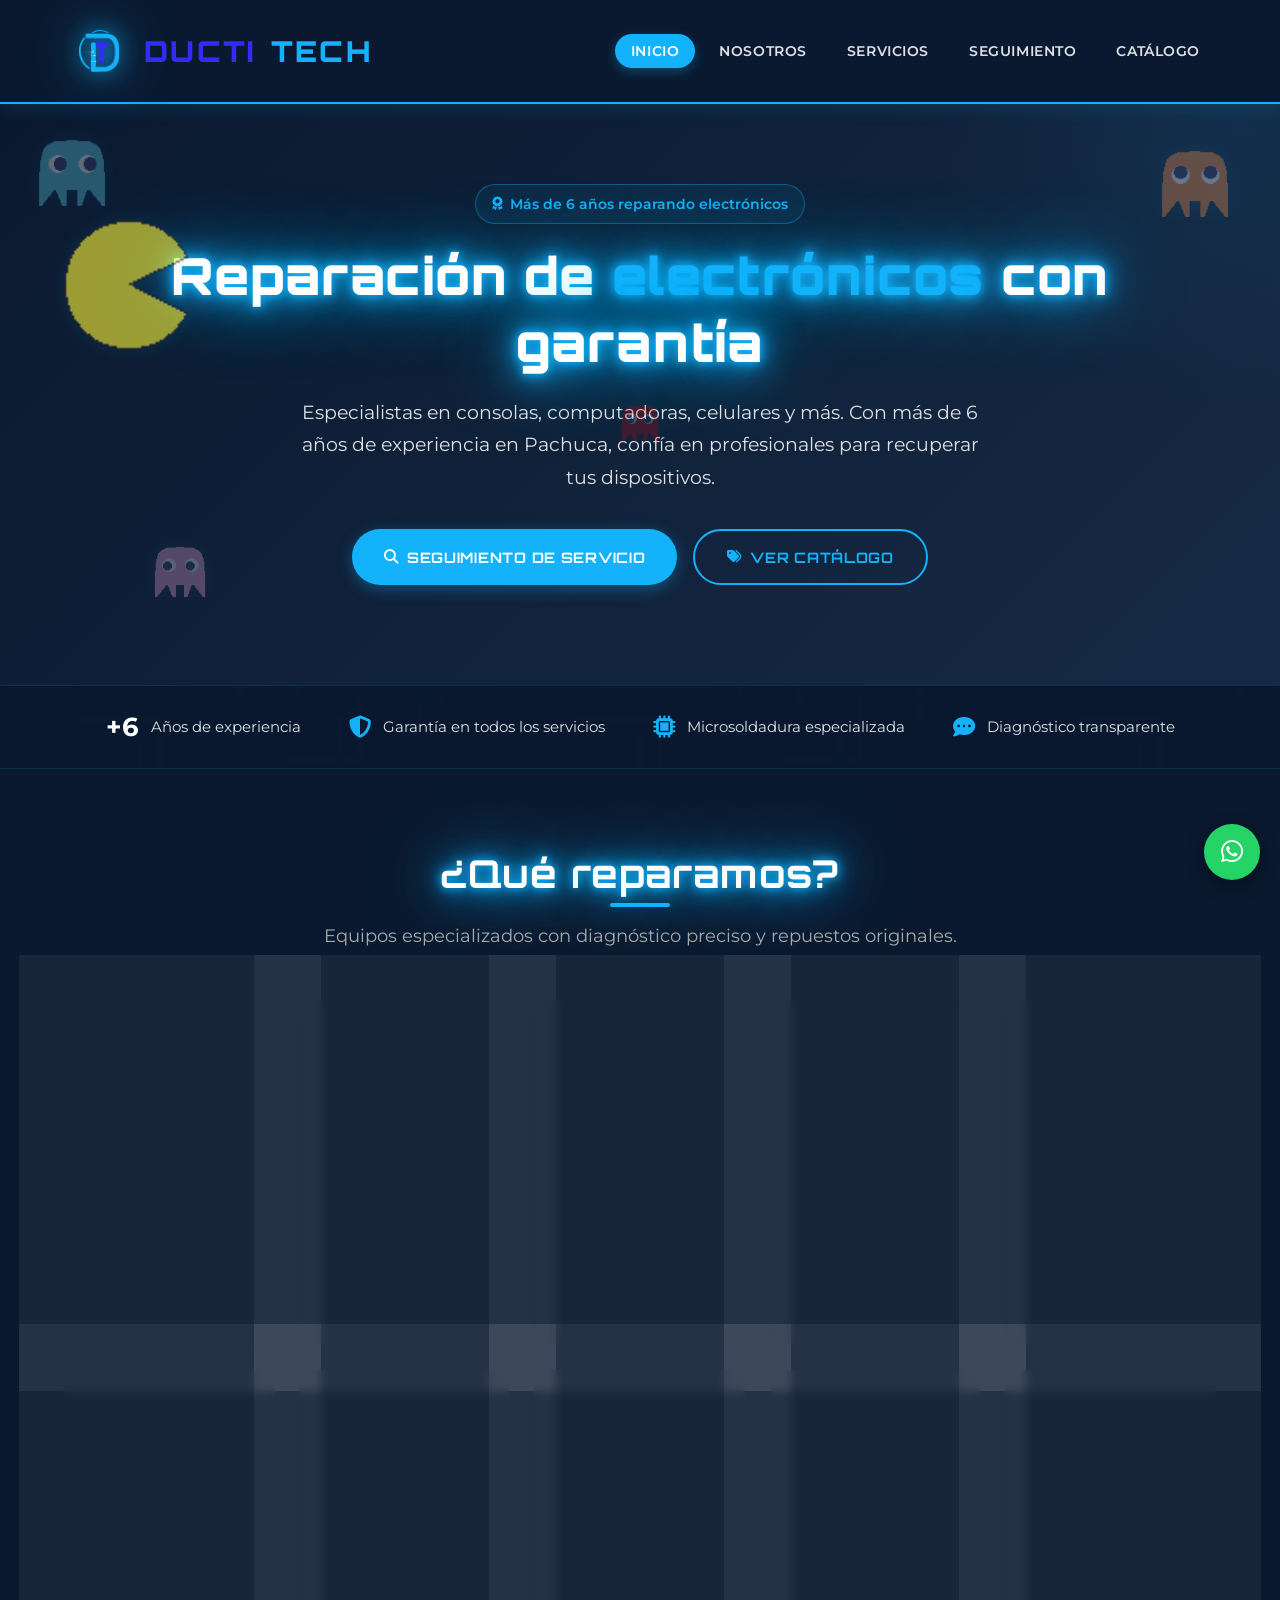
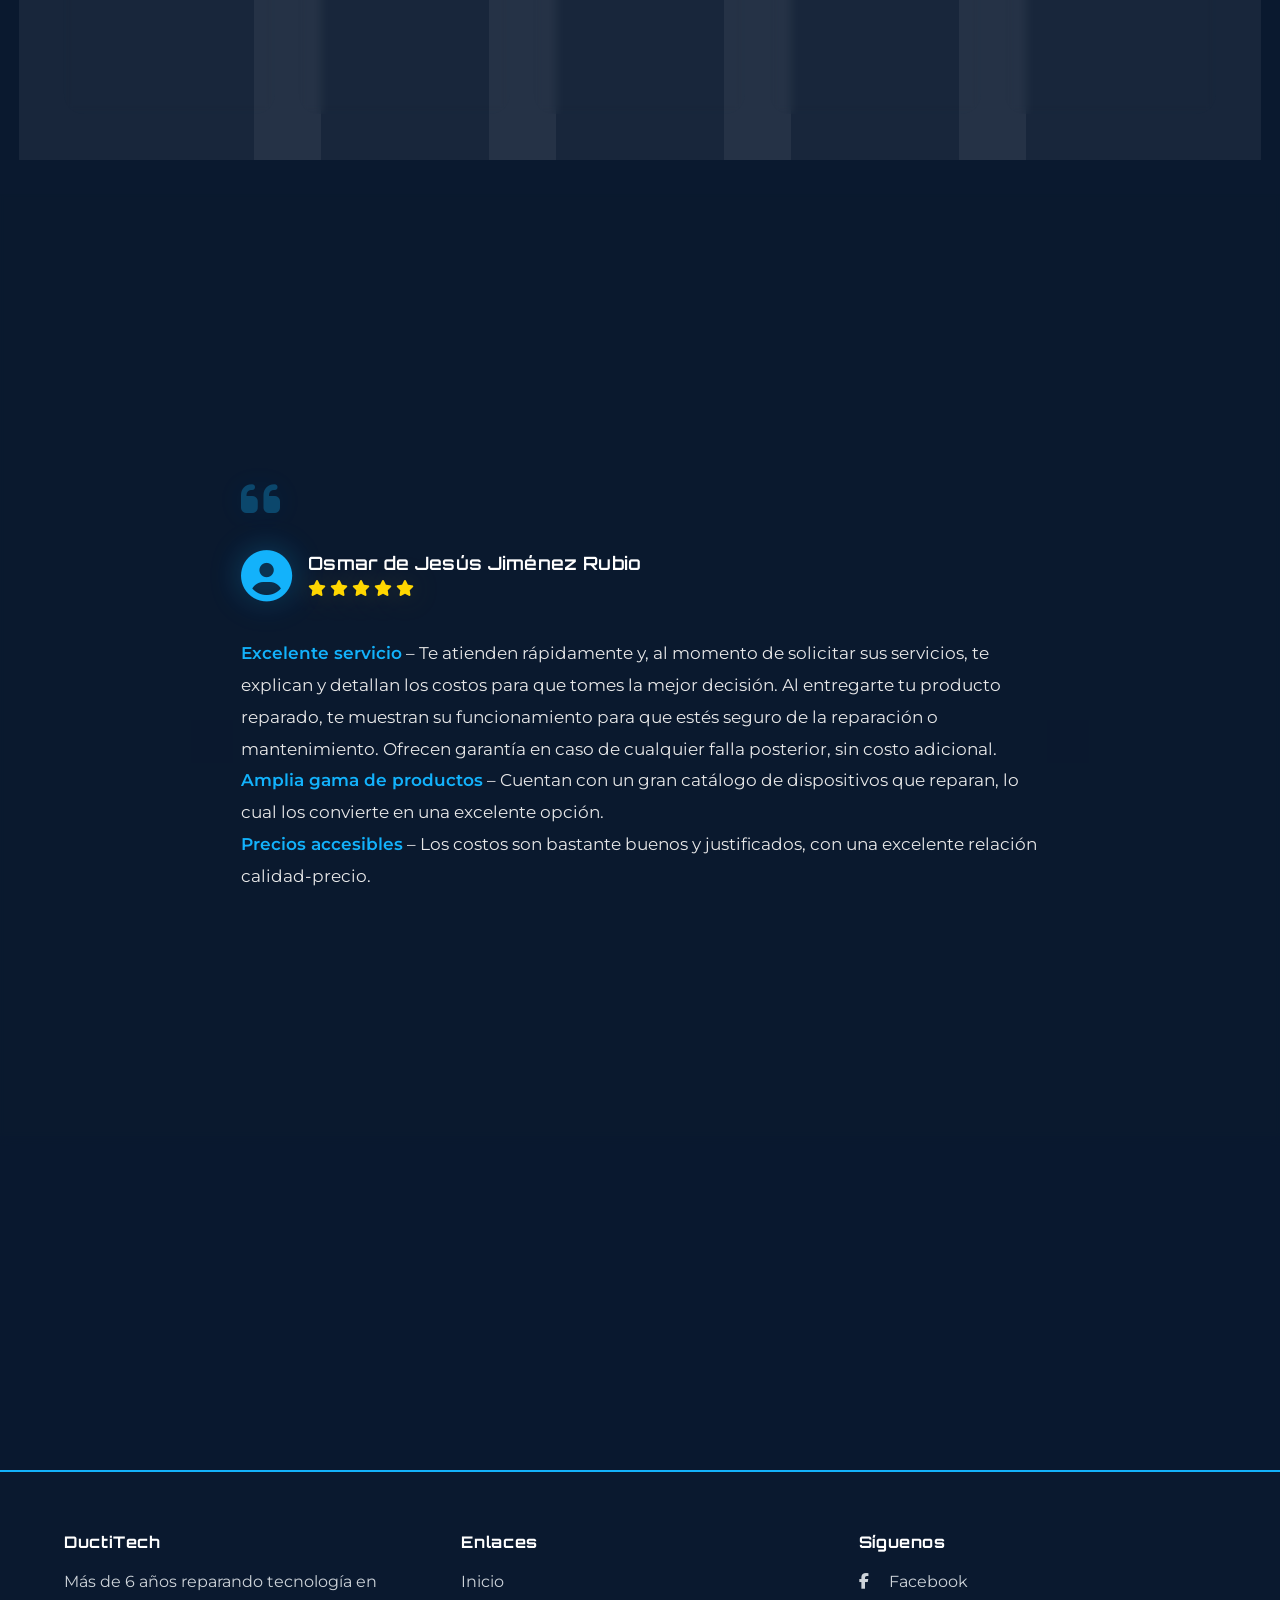
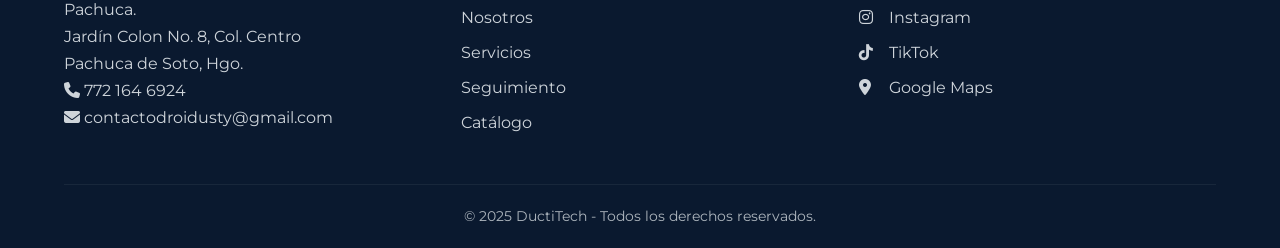
<file: index.html>
<!DOCTYPE html>
<html lang="es">
<head>
    <meta charset="UTF-8" />
    <meta name="viewport" content="width=device-width, initial-scale=1.0" />
    <title>DuctiTech | Reparación de consolas, computadoras y celulares en Pachuca</title>
    <meta name="description" content="DuctiTech: más de 6 años reparando consolas (Xbox, PlayStation, Nintendo), computadoras, laptops, celulares y tabletas en Pachuca de Soto, con garantía y diagnóstico transparente." />
    <meta name="theme-color" content="#0A192F" />

    <!-- Open Graph -->
    <meta property="og:title" content="DuctiTech - Reparación de electrónicos" />
    <meta property="og:description" content="Más de 6 años como especialistas en consolas, computadoras, celulares y más. Diagnóstico preciso, repuestos originales y garantía." />
    <meta property="og:image" content="assets/logo.png" />
    <meta property="og:type" content="website" />
    <meta property="og:locale" content="es_MX" />

    <link rel="icon" href="assets/logo.png" type="image/png" />

    <!-- Font Awesome -->
    <link rel="stylesheet" href="https://cdnjs.cloudflare.com/ajax/libs/font-awesome/6.5.0/css/all.min.css" />

    <!-- Estilos principales -->
    <link rel="stylesheet" href="css/style.css" />
    <link rel="stylesheet" href="css/neon-circuit.css" />
    <link rel="stylesheet" href="css/mejoras.css" />

    <!-- Datos estructurados para buscadores -->
    <script type="application/ld+json">
    {
        "@context": "https://schema.org",
        "@type": "LocalBusiness",
        "name": "DuctiTech",
        "description": "Taller especializado en reparación de consolas, computadoras, laptops, celulares y tabletas, con más de 6 años de experiencia en Pachuca de Soto, Hidalgo.",
        "telephone": "+527721646924",
        "email": "contactodroidusty@gmail.com",
        "address": {
            "@type": "PostalAddress",
            "streetAddress": "Jardín Colón No. 8, Col. Centro",
            "addressLocality": "Pachuca de Soto",
            "addressRegion": "Hidalgo",
            "addressCountry": "MX"
        },
        "sameAs": [
            "https://www.facebook.com/DuctiTech/",
            "https://www.instagram.com/ducti_tech",
            "https://www.tiktok.com/@ducti.tech"
        ],
        "priceRange": "$500 - $800 MXN"
    }
    </script>

    <style>
        :root {
            --gif-pacman-size: 130px;
            --gif-main-size: 68px;
            --gif-accent-size: 52px;
            --gif-small-size: 38px;
        }

        .floating-gifs {
            position: absolute;
            top: 0;
            left: 0;
            width: 100%;
            height: 100%;
            pointer-events: none;
            overflow: hidden;
            z-index: 1;
        }

        .floating-gifs .gif-float {
            position: absolute;
            height: auto;
            aspect-ratio: 1 / 1;
            animation: floatAnim 14s ease-in-out infinite alternate;
            filter: drop-shadow(0 0 8px rgba(19, 178, 251, 0.2));
        }

        /* PACMAN — protagonista, el más grande */
        .floating-gifs .gif-pacman {
            width: var(--gif-pacman-size);
            opacity: 0.6;
        }

        /* Fantasmas azul/naranja — escoltas, tamaño medio */
        .floating-gifs .gif-main {
            width: var(--gif-main-size);
            opacity: 0.35;
        }

        /* Fantasma rosa — acento */
        .floating-gifs .gif-accent {
            width: var(--gif-accent-size);
            opacity: 0.3;
        }

        /* Fantasma rojo — acento pequeño, más discreto */
        .floating-gifs .gif-small {
            width: var(--gif-small-size);
            opacity: 0.2;
        }

        /* ---- Posiciones específicas (bien distribuidas) ---- */

        /* Fantasma azul (superior izquierda) */
        .floating-gifs .gif-1 {
            top: 6%;
            left: 3%;
            animation-duration: 18s;
            animation-delay: -2s;
        }

        /* Fantasma naranja (superior derecha) */
        .floating-gifs .gif-2 {
            top: 8%;
            right: 4%;
            animation-duration: 22s;
            animation-delay: -5s;
        }

        /* PACMAN (inferior izquierda, el más grande) */
        .floating-gifs .gif-3 {
            bottom: 12%;
            left: 5%;
            animation-duration: 24s;
            animation-delay: -10s;
        }

        /* Fantasma rosa (inferior derecha) */
        .floating-gifs .gif-4 {
            bottom: 15%;
            right: 5%;
            animation-duration: 20s;
            animation-delay: -8s;
        }

        /* Fantasma rojo (zona derecha media-baja) */
        .floating-gifs .gif-5 {
            top: 55%;
            right: 6%;
            animation-duration: 16s;
            animation-delay: -3s;
        }

        /* Animación de flotación */
        @keyframes floatAnim {
            0% {
                transform: translate(0, 0) scale(1) rotate(0deg);
            }
            25% {
                transform: translate(20px, -12px) scale(1.04) rotate(3deg);
            }
            50% {
                transform: translate(-12px, 18px) scale(0.96) rotate(-3deg);
            }
            75% {
                transform: translate(10px, -6px) scale(1.02) rotate(2deg);
            }
            100% {
                transform: translate(-6px, 10px) scale(1) rotate(-1deg);
            }
        }

        /* Responsive: la jerarquía de tamaños se conserva, solo se escala */
        @media (max-width: 768px) {
            :root {
                --gif-pacman-size: 78px;
                --gif-main-size: 42px;
                --gif-accent-size: 34px;
                --gif-small-size: 26px;
            }
            .floating-gifs .gif-pacman { opacity: 0.4; }
            .floating-gifs .gif-main { opacity: 0.22; }
            .floating-gifs .gif-accent { opacity: 0.2; }
            .floating-gifs .gif-small { opacity: 0.12; }
        }
        @media (max-width: 480px) {
            :root {
                --gif-pacman-size: 58px;
                --gif-main-size: 32px;
                --gif-accent-size: 26px;
                --gif-small-size: 20px;
            }
        }

        /* Accesibilidad: respetar preferencia de movimiento reducido */
        @media (prefers-reduced-motion: reduce) {
            .floating-gifs .gif-float {
                animation: none;
            }
        }

        /* Accesibilidad: foco de teclado visible en enlaces y botones */
        a:focus-visible,
        button:focus-visible {
            outline: 2px solid #13b2fb;
            outline-offset: 2px;
        }
    </style>
</head>
<body>

    <a href="#main-content" class="skip-link">Saltar al contenido principal</a>

    <!-- ========== HEADER ========== -->
    <header>
        <div class="container">
            <a href="index.html" class="logo">
                <img src="assets/logo.png" alt="DuctiTech" />
                <span>
                    <span class="ducti">DUCTI</span><span class="separator"> </span><span class="tech">TECH</span>
                </span>
            </a>
            <nav aria-label="Navegación principal">
                <ul>
                    <li><a href="index.html" class="active" aria-current="page">Inicio</a></li>
                    <li><a href="about_us.html">Nosotros</a></li>
                    <li><a href="services.html">Servicios</a></li>
                    <li><a href="follow_up.html">Seguimiento</a></li>
                    <li><a href="catalog.html">Catálogo</a></li>
                </ul>
            </nav>
        </div>
    </header>

    <!-- ========== HERO ========== -->
    <section class="hero" id="main-content">
        <div class="container">
            <span class="experience-chip"><i class="fas fa-award"></i> Más de 6 años reparando electrónicos</span>
            <h1 class="neon-glow">Reparación de <span class="highlight">electrónicos</span> con garantía</h1>
            <p>Especialistas en consolas, computadoras, celulares y más. Con más de 6 años de experiencia en Pachuca, confía en profesionales para recuperar tus dispositivos.</p>
            <div class="hero-cta">
                <a href="follow_up.html" class="btn btn-primary">
                    <i class="fas fa-search"></i> Seguimiento de servicio
                </a>
                <a href="catalog.html" class="btn btn-outline">
                    <i class="fas fa-tags"></i> Ver catálogo
                </a>
            </div>
        </div>

        <!-- ===== GIFS FLOTANTES ===== -->
        <div class="floating-gifs" aria-hidden="true">
            <!-- Fantasma azul (superior izquierda) -->
            <img src="assets/animaciones/blueghost.gif" alt="" class="gif-float gif-main gif-1" />
            <!-- Fantasma naranja (superior derecha) -->
            <img src="assets/animaciones/orangeghost.gif" alt="" class="gif-float gif-main gif-2" />
            <!-- PACMAN (inferior izquierda, el más grande) -->
            <img src="assets/animaciones/pacman.gif" alt="" class="gif-float gif-pacman gif-3" />
            <!-- Fantasma rosa (inferior derecha) -->
            <img src="assets/animaciones/pinkghost.gif" alt="" class="gif-float gif-accent gif-4" />
            <!-- Fantasma rojo (zona derecha media-baja) -->
            <img src="assets/animaciones/redghost.gif" alt="" class="gif-float gif-small gif-5" />
        </div>
    </section>

    <!-- ========== BARRA DE CONFIANZA ========== -->
    <section class="stats-bar" aria-label="Por qué elegir DuctiTech">
        <div class="container stats-bar__grid">
            <div class="stats-bar__item">
                <span class="stats-bar__num">+6</span>
                <span class="stats-bar__text">
                    <span class="stats-bar__label">Años de experiencia</span>
                </span>
            </div>
            <div class="stats-bar__item">
                <i class="fas fa-shield-alt" aria-hidden="true"></i>
                <span class="stats-bar__text">
                    <span class="stats-bar__label">Garantía en todos los servicios</span>
                </span>
            </div>
            <div class="stats-bar__item">
                <i class="fas fa-microchip" aria-hidden="true"></i>
                <span class="stats-bar__text">
                    <span class="stats-bar__label">Microsoldadura especializada</span>
                </span>
            </div>
            <div class="stats-bar__item">
                <i class="fas fa-comment-dots" aria-hidden="true"></i>
                <span class="stats-bar__text">
                    <span class="stats-bar__label">Diagnóstico transparente</span>
                </span>
            </div>
        </div>
    </section>

    <!-- ========== DISPOSITIVOS ========== -->
    <section class="section" id="servicios">
        <div class="container">
            <div class="section-title">
                <h2 class="neon-glow">¿Qué reparamos?</h2>
                <p>Equipos especializados con diagnóstico preciso y repuestos originales.</p>
            </div>

            <div class="grid-dispositivos">
                <!-- Xbox -->
                <div class="card-dispositivo">
                    <div class="card-image">
                        <img src="assets/dispositivos/xbox.jpg" alt="Xbox" loading="lazy" />
                    </div>
                    <div class="card-body">
                        <h3>Xbox</h3>
                        <p>Reparación de fallas de encendido, lectores, discos duros y más.</p>
                    </div>
                </div>
                <!-- PlayStation -->
                <div class="card-dispositivo">
                    <div class="card-image">
                        <img src="assets/dispositivos/playstation.jpg" alt="PlayStation" loading="lazy" />
                    </div>
                    <div class="card-body">
                        <h3>PlayStation</h3>
                        <p>PS4, PS5: fallas de ventilación, HDMI, fuente de poder y software.</p>
                    </div>
                </div>
                <!-- Nintendo Switch -->
                <div class="card-dispositivo">
                    <div class="card-image">
                        <img src="assets/dispositivos/nintendo-switch.jpg" alt="Nintendo Switch" loading="lazy" />
                    </div>
                    <div class="card-body">
                        <h3>Nintendo Switch</h3>
                        <p>Joy-Con drift, pantalla rota, batería, carga y problemas de conexión.</p>
                    </div>
                </div>
                <!-- Nintendo DS -->
                <div class="card-dispositivo">
                    <div class="card-image">
                        <img src="assets/dispositivos/nintendo-ds.jpg" alt="Nintendo DS" loading="lazy" />
                    </div>
                    <div class="card-body">
                        <h3>Nintendo DS</h3>
                        <p>Pantallas rotas, botones, batería, cargadores y fallas de software.</p>
                    </div>
                </div>
                <!-- Controles -->
                <div class="card-dispositivo">
                    <div class="card-image">
                        <img src="assets/dispositivos/controles.jpg" alt="Controles" loading="lazy" />
                    </div>
                    <div class="card-body">
                        <h3>Controles</h3>
                        <p>Reparación de drift, botones, gatillos, conexión inalámbrica y más.</p>
                    </div>
                </div>
                <!-- Misceláneos -->
                <div class="card-dispositivo">
                    <div class="card-image">
                        <img src="assets/dispositivos/miscelaneos.jpg" alt="Misceláneos" loading="lazy" />
                    </div>
                    <div class="card-body">
                        <h3>Misceláneos</h3>
                        <p>Equipos de audio, proyectores, monitores, fuentes de poder y más.</p>
                    </div>
                </div>
                <!-- Laptops -->
                <div class="card-dispositivo">
                    <div class="card-image">
                        <img src="assets/dispositivos/laptop.jpg" alt="Laptops" loading="lazy" />
                    </div>
                    <div class="card-body">
                        <h3>Laptops</h3>
                        <p>Pantalla rota, teclado, batería, fallas de encendido y rendimiento.</p>
                    </div>
                </div>
                <!-- PC -->
                <div class="card-dispositivo">
                    <div class="card-image">
                        <img src="assets/dispositivos/pc.jpg" alt="Computadoras de escritorio" loading="lazy" />
                    </div>
                    <div class="card-body">
                        <h3>PC de escritorio</h3>
                        <p>Reparación de fuente, placa base, RAM, discos duros y virus.</p>
                    </div>
                </div>
                <!-- Celulares -->
                <div class="card-dispositivo">
                    <div class="card-image">
                        <img src="assets/dispositivos/celular.jpg" alt="Celulares" loading="lazy" />
                    </div>
                    <div class="card-body">
                        <h3>Celulares</h3>
                        <p>Cambio de pantalla, batería, puerto de carga, software y datos.</p>
                    </div>
                </div>
                <!-- Tabletas -->
                <div class="card-dispositivo">
                    <div class="card-image">
                        <img src="assets/dispositivos/tableta.jpg" alt="Tabletas" loading="lazy" />
                    </div>
                    <div class="card-body">
                        <h3>Tabletas</h3>
                        <p>iPad, Samsung y otras: pantalla rota, batería, carga y fallas de sistema.</p>
                    </div>
                </div>
            </div><!-- /grid-dispositivos -->
        </div>
    </section>

    <!-- ========== TESTIMONIOS (SLIDER) ========== -->
    <section class="section testimonios-section">
        <div class="container">
            <div class="section-title">
                <h2 style="color: #fff;">Lo que dicen nuestros clientes</h2>
                <p style="color: #aaa;">Opiniones reales de personas que confiaron en nosotros.</p>
            </div>

            <div class="testimonios-slider">
                <button type="button" class="testimonios-arrow testimonios-arrow--prev" aria-label="Reseña anterior">
                    <i class="fas fa-chevron-left"></i>
                </button>
                <div class="slides-wrapper" id="testimoniosSlider">
                    <!-- Testimonio 1 -->
                    <div class="slide testimonio-item">
                        <div class="testimonio-comilla">
                            <i class="fas fa-quote-left"></i>
                        </div>
                        <div class="testimonio-header">
                            <div class="testimonio-avatar">
                                <i class="fas fa-user-circle"></i>
                            </div>
                            <div>
                                <h3>Osmar de Jesús Jiménez Rubio</h3>
                                <div class="estrellas">
                                    <i class="fas fa-star"></i><i class="fas fa-star"></i><i class="fas fa-star"></i><i class="fas fa-star"></i><i class="fas fa-star"></i>
                                </div>
                            </div>
                        </div>
                        <div class="testimonio-body">
                            <p><strong>Excelente servicio</strong> – Te atienden rápidamente y, al momento de solicitar sus servicios, te explican y detallan los costos para que tomes la mejor decisión. Al entregarte tu producto reparado, te muestran su funcionamiento para que estés seguro de la reparación o mantenimiento. Ofrecen garantía en caso de cualquier falla posterior, sin costo adicional.</p>
                            <p><strong>Amplia gama de productos</strong> – Cuentan con un gran catálogo de dispositivos que reparan, lo cual los convierte en una excelente opción.</p>
                            <p><strong>Precios accesibles</strong> – Los costos son bastante buenos y justificados, con una excelente relación calidad-precio.</p>
                        </div>
                    </div>
                    <!-- Testimonio 2 -->
                    <div class="slide testimonio-item">
                        <div class="testimonio-comilla">
                            <i class="fas fa-quote-left"></i>
                        </div>
                        <div class="testimonio-header">
                            <div class="testimonio-avatar">
                                <i class="fas fa-user-circle"></i>
                            </div>
                            <div>
                                <h3>Antonio C.</h3>
                                <div class="estrellas">
                                    <i class="fas fa-star"></i><i class="fas fa-star"></i><i class="fas fa-star"></i><i class="fas fa-star"></i><i class="fas fa-star"></i>
                                </div>
                            </div>
                        </div>
                        <div class="testimonio-body">
                            <p>Excelente servicio. Llevé mi Nintendo Switch a reparación porque dejó de leer los cartuchos. Me dieron un diagnóstico correcto y oportuno, solucionaron el problema y los precios de la reparación son extremadamente accesibles. La consola quedó al 100 %. Sin duda, elegí la mejor opción para reparación. <strong>100 % recomendable y honestos</strong>, que es lo más importante hoy en día.</p>
                        </div>
                    </div>
                    <!-- Testimonio 3 -->
                    <div class="slide testimonio-item">
                        <div class="testimonio-comilla">
                            <i class="fas fa-quote-left"></i>
                        </div>
                        <div class="testimonio-header">
                            <div class="testimonio-avatar">
                                <i class="fas fa-user-circle"></i>
                            </div>
                            <div>
                                <h3>Jesús Azael Hernández Bautista</h3>
                                <div class="estrellas">
                                    <i class="fas fa-star"></i><i class="fas fa-star"></i><i class="fas fa-star"></i><i class="fas fa-star"></i><i class="fas fa-star"></i>
                                </div>
                            </div>
                        </div>
                        <div class="testimonio-body">
                            <p>Recomiendo ampliamente este lugar. Muy buena atención al cliente, resuelven todas tus dudas. Desde la recepción hasta la entrega de tus equipos fueron muy amables. <strong>Los recomiendo 10/10</strong> 😊</p>
                        </div>
                    </div>
                    <!-- Testimonio 4 -->
                    <div class="slide testimonio-item">
                        <div class="testimonio-comilla">
                            <i class="fas fa-quote-left"></i>
                        </div>
                        <div class="testimonio-header">
                            <div class="testimonio-avatar">
                                <i class="fas fa-user-circle"></i>
                            </div>
                            <div>
                                <h3>Lino Ángeles</h3>
                                <div class="estrellas">
                                    <i class="fas fa-star"></i><i class="fas fa-star"></i><i class="fas fa-star"></i><i class="fas fa-star"></i><i class="fas fa-star"></i>
                                </div>
                            </div>
                        </div>
                        <div class="testimonio-body">
                            <p>Ofrecen un muy buen servicio, atienden rápido y me explicaron qué tenía mi consola. Llevaré próximamente más de mis equipos a revisión.</p>
                        </div>
                    </div>
                    <!-- Testimonio 5 -->
                    <div class="slide testimonio-item">
                        <div class="testimonio-comilla">
                            <i class="fas fa-quote-left"></i>
                        </div>
                        <div class="testimonio-header">
                            <div class="testimonio-avatar">
                                <i class="fas fa-user-circle"></i>
                            </div>
                            <div>
                                <h3>Danxs Cardoso Pérez</h3>
                                <div class="estrellas">
                                    <i class="fas fa-star"></i><i class="fas fa-star"></i><i class="fas fa-star"></i><i class="fas fa-star"></i><i class="fas fa-star"></i>
                                </div>
                            </div>
                        </div>
                        <div class="testimonio-body">
                            <p>Excelente servicio, son muy amables y te atienden en cuanto llegas. Llevé mi Nintendo Switch y la repararon bien, con un precio muy accesible. <strong>Recomiendo mucho el lugar.</strong></p>
                        </div>
                    </div>
                    <!-- Testimonio 6 -->
                    <div class="slide testimonio-item">
                        <div class="testimonio-comilla">
                            <i class="fas fa-quote-left"></i>
                        </div>
                        <div class="testimonio-header">
                            <div class="testimonio-avatar">
                                <i class="fas fa-user-circle"></i>
                            </div>
                            <div>
                                <h3>Luis Ricardo Cano Valadez</h3>
                                <div class="estrellas">
                                    <i class="fas fa-star"></i><i class="fas fa-star"></i><i class="fas fa-star"></i><i class="fas fa-star"></i><i class="fas fa-star"></i>
                                </div>
                            </div>
                        </div>
                        <div class="testimonio-body">
                            <p>Excelente servicio, no confiaría a nadie más mis consolas y reparaciones. Muy amables, muy eficientes; el servicio al cliente es muy bueno. Resolvieron todas mis dudas y exigencias. <strong>Muchas gracias</strong> 🫂</p>
                        </div>
                    </div>
                </div>
                <button type="button" class="testimonios-arrow testimonios-arrow--next" aria-label="Reseña siguiente">
                    <i class="fas fa-chevron-right"></i>
                </button>
                <!-- Indicadores (puntos) -->
                <div class="indicadores" id="indicadores"></div>

                <!-- Enlace a todas las reseñas en Google -->
                <div class="ver-mas-resenas">
                    <a href="https://maps.app.goo.gl/ZeSnL3kf8nuBJ69V6" target="_blank" rel="noopener noreferrer">
                        <i class="fab fa-google"></i> Ver todas nuestras reseñas en Google Maps
                    </a>
                </div>
            </div>
        </div>
    </section>

    <!-- ========== CALL TO ACTION ========== -->
    <section class="section" style="background: rgba(10, 25, 47, 0.85); backdrop-filter: blur(4px); border-top: 1px solid rgba(19,178,251,0.2);">
        <div class="container" style="text-align:center;">
            <h2 style="color: white; text-shadow: 0 0 20px rgba(19,178,251,0.3);">¿Ya tienes tu número de folio?</h2>
            <p style="font-size:1.1rem; margin-bottom:20px; color: var(--gray-300);">Ingresa y conoce el estado actual de tu reparación.</p>
            <a href="follow_up.html" class="btn btn-primary">
                <i class="fas fa-arrow-right"></i> Ir a seguimiento
            </a>
        </div>
    </section>

    <!-- ========== FOOTER ========== -->
    <footer>
        <div class="container">
            <div class="footer-grid">
                <div>
                    <h4>DuctiTech</h4>
                    <p>Más de 6 años reparando tecnología en Pachuca.</p>
                    <p>Jardín Colon No. 8, Col. Centro<br />Pachuca de Soto, Hgo.</p>
                    <p><i class="fas fa-phone"></i> <a href="tel:+527721646924">772 164 6924</a></p>
                    <p><i class="fas fa-envelope"></i> <a href="mailto:contactodroidusty@gmail.com">contactodroidusty@gmail.com</a></p>
                </div>
                <div>
                    <h4>Enlaces</h4>
                    <ul>
                        <li><a href="index.html">Inicio</a></li>
                        <li><a href="about_us.html">Nosotros</a></li>
                        <li><a href="services.html">Servicios</a></li>
                        <li><a href="follow_up.html">Seguimiento</a></li>
                        <li><a href="catalog.html">Catálogo</a></li>
                    </ul>
                </div>
                <div>
                    <h4>Síguenos</h4>
                    <ul class="social-links">
                        <li><a href="https://www.facebook.com/DuctiTech/" target="_blank" rel="noopener noreferrer"><i class="fab fa-facebook-f"></i> Facebook</a></li>
                        <li><a href="https://www.instagram.com/ducti_tech?stkn=ZDNlZDc0MzIxNw==" target="_blank" rel="noopener noreferrer"><i class="fab fa-instagram"></i> Instagram</a></li>
                        <li><a href="https://www.tiktok.com/@ducti.tech" target="_blank" rel="noopener noreferrer"><i class="fab fa-tiktok"></i> TikTok</a></li>
                        <li><a href="https://maps.app.goo.gl/ZeSnL3kf8nuBJ69V6" target="_blank" rel="noopener noreferrer"><i class="fas fa-location-dot"></i> Google Maps</a></li>
                    </ul>
                </div>
            </div>
            <div class="copy">
                &copy; 2025 DuctiTech - Todos los derechos reservados.
            </div>
        </div>
    </footer>

    <!-- Botón flotante de WhatsApp -->
    <a href="https://wa.me/5217721646924" target="_blank" rel="noopener noreferrer" class="whatsapp-float" aria-label="Chatea con DuctiTech por WhatsApp">
        <i class="fab fa-whatsapp"></i>
    </a>

    <!-- ========== CARRUSEL DE TESTIMONIOS (autoplay) ========== -->
    <script>
    (function () {
        var slider = document.querySelector('.testimonios-slider');
        var wrapper = document.getElementById('testimoniosSlider');
        var dotsBox = document.getElementById('indicadores');
        if (!slider || !wrapper || !dotsBox) return;

        var slides = Array.prototype.slice.call(wrapper.querySelectorAll('.slide'));
        if (slides.length === 0) return;

        var AUTOPLAY_MS = 6000;   // tiempo que se muestra cada reseña
        var current = 0;
        var timer = null;

        // Puntos indicadores (uno por reseña)
        dotsBox.innerHTML = '';
        var dots = slides.map(function (_, i) {
            var dot = document.createElement('button');
            dot.type = 'button';
            dot.className = 'dot' + (i === 0 ? ' active' : '');
            dot.setAttribute('aria-label', 'Ver reseña ' + (i + 1) + ' de ' + slides.length);
            dot.addEventListener('click', function () { goTo(i); restart(); });
            dotsBox.appendChild(dot);
            return dot;
        });

        function goTo(index) {
            current = (index + slides.length) % slides.length;
            wrapper.style.transform = 'translateX(-' + (current * 100) + '%)';
            dots.forEach(function (d, i) { d.classList.toggle('active', i === current); });
        }
        function next() { goTo(current + 1); }
        function prev() { goTo(current - 1); }

        function start() {
            if (slides.length < 2 || timer) return;
            timer = setInterval(next, AUTOPLAY_MS);
        }
        function stop() {
            if (timer) { clearInterval(timer); timer = null; }
        }
        function restart() { stop(); start(); }

        // Flechas
        var prevBtn = slider.querySelector('.testimonios-arrow--prev');
        var nextBtn = slider.querySelector('.testimonios-arrow--next');
        if (prevBtn) prevBtn.addEventListener('click', function () { prev(); restart(); });
        if (nextBtn) nextBtn.addEventListener('click', function () { next(); restart(); });

        // Pausa mientras se lee (cursor encima o foco de teclado)
        slider.addEventListener('mouseenter', stop);
        slider.addEventListener('mouseleave', start);
        slider.addEventListener('focusin', stop);
        slider.addEventListener('focusout', start);

        // Pausa si la pestaña no está visible
        document.addEventListener('visibilitychange', function () {
            if (document.hidden) { stop(); } else { start(); }
        });

        // Deslizar con el dedo en el celular
        var startX = null;
        wrapper.addEventListener('touchstart', function (e) {
            startX = e.touches[0].clientX;
            stop();
        }, { passive: true });
        wrapper.addEventListener('touchend', function (e) {
            if (startX !== null) {
                var dx = e.changedTouches[0].clientX - startX;
                if (Math.abs(dx) > 40) { if (dx < 0) { next(); } else { prev(); } }
            }
            startX = null;
            start();
        });

        // Flechas del teclado
        slider.setAttribute('tabindex', '0');
        slider.addEventListener('keydown', function (e) {
            if (e.key === 'ArrowRight') { next(); restart(); }
            if (e.key === 'ArrowLeft') { prev(); restart(); }
        });

        goTo(0);
        start();
    })();
    </script>
</body>
</html>
</file>
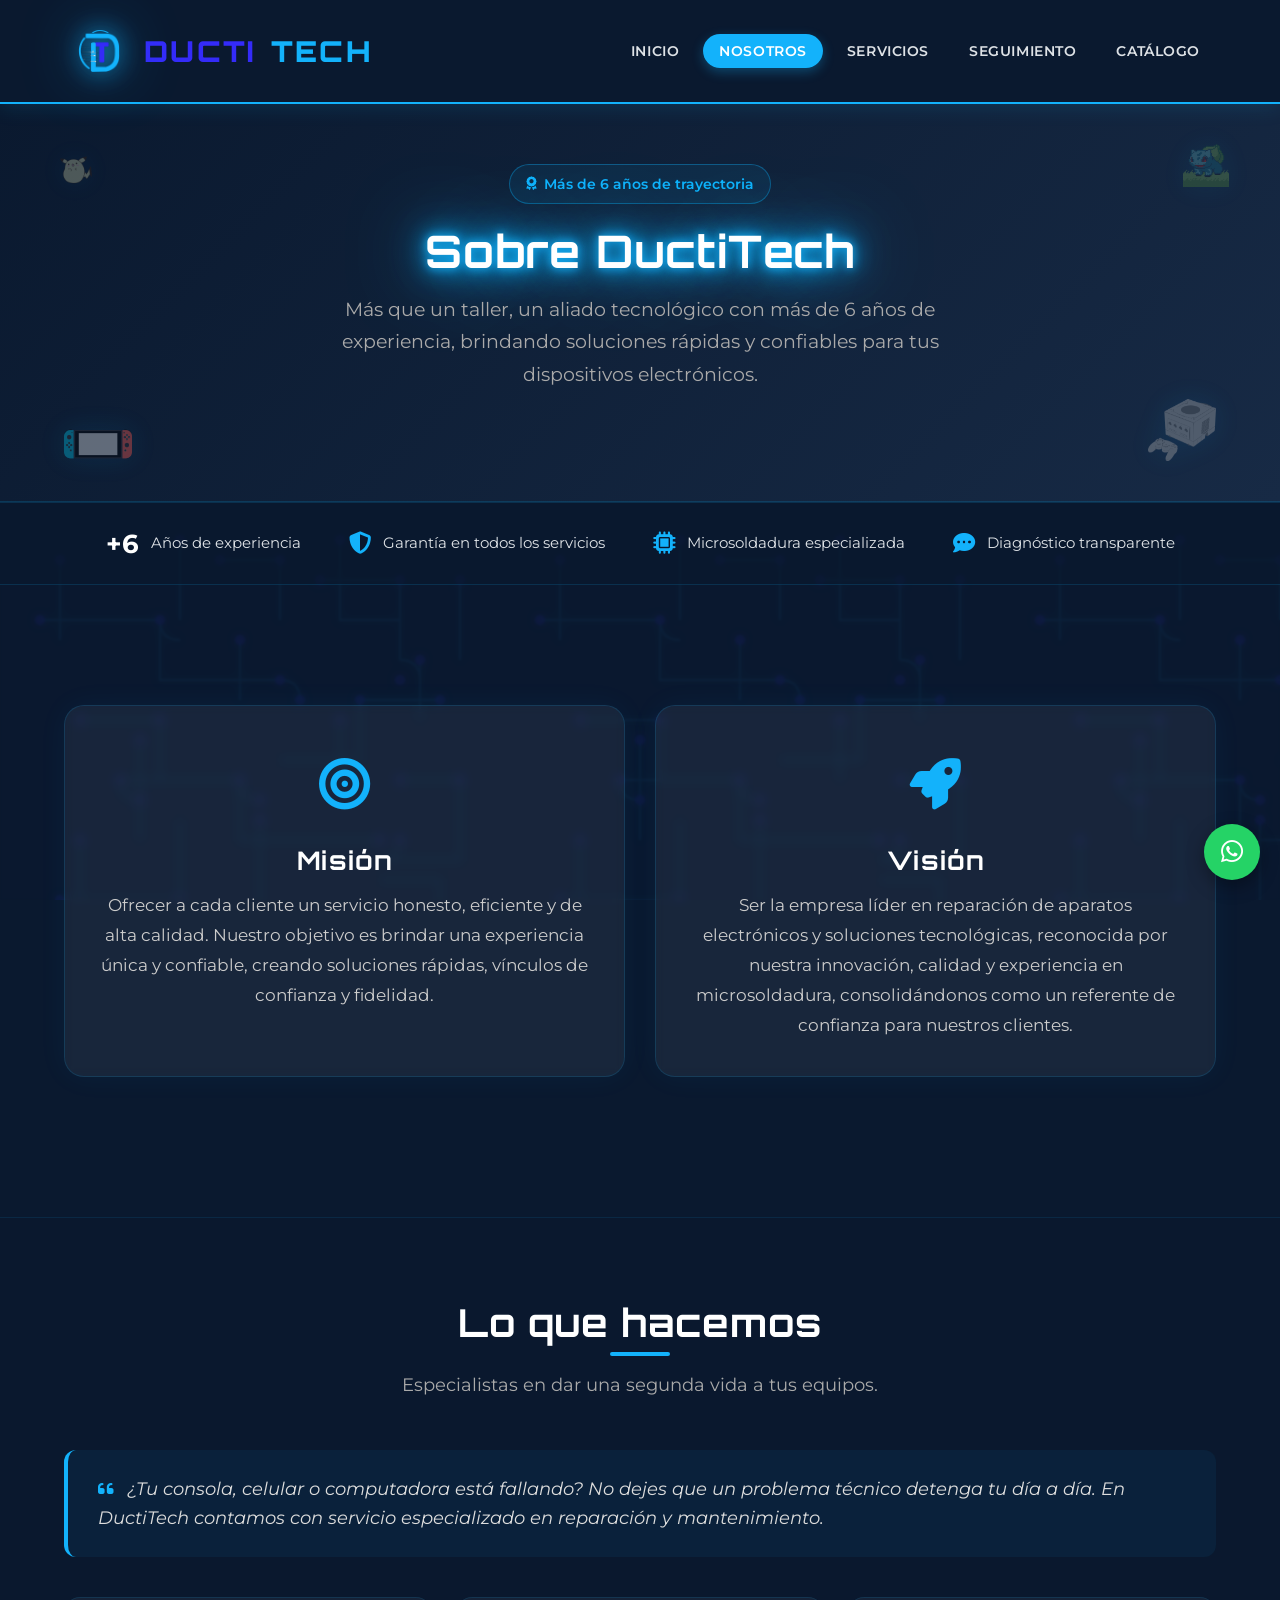
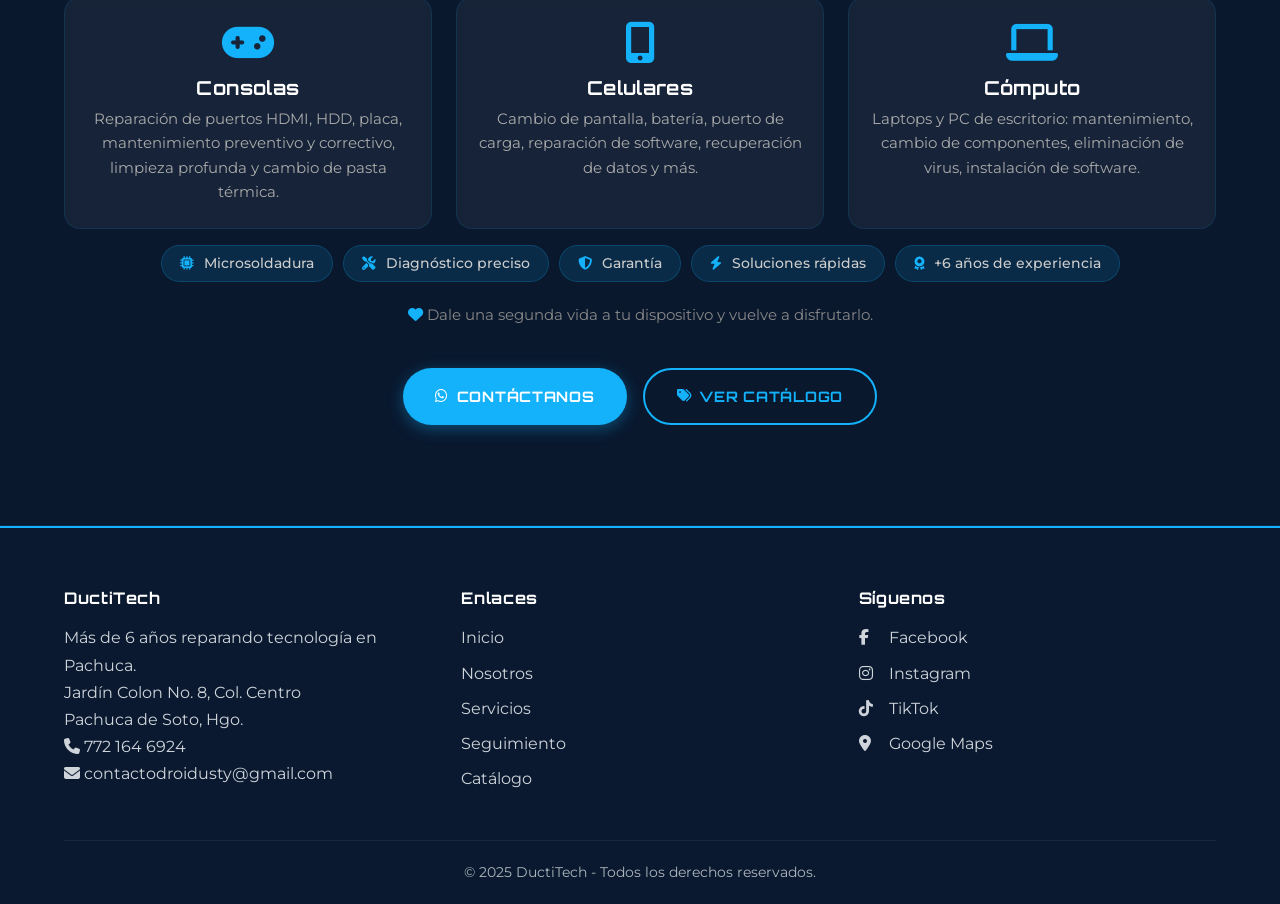
<file: about_us.html>
<!DOCTYPE html>
<html lang="es">
<head>
    <meta charset="UTF-8" />
    <meta name="viewport" content="width=device-width, initial-scale=1.0" />
    <title>Nosotros | DuctiTech - Reparación en Pachuca</title>
    <meta name="description" content="Conoce a DuctiTech: más de 6 años de experiencia, misión, visión y equipo dedicado a la reparación de consolas, computadoras y celulares en Pachuca de Soto." />
    <meta name="theme-color" content="#0A192F" />

    <!-- Open Graph -->
    <meta property="og:title" content="Nosotros | DuctiTech" />
    <meta property="og:description" content="Más que un taller: un aliado tecnológico con más de 6 años de trayectoria en Pachuca de Soto." />
    <meta property="og:image" content="assets/logo.png" />
    <meta property="og:type" content="website" />
    <meta property="og:locale" content="es_MX" />

    <!-- Font Awesome -->
    <link rel="stylesheet" href="https://cdnjs.cloudflare.com/ajax/libs/font-awesome/6.5.0/css/all.min.css" />
    <link rel="icon" href="assets/logo.png" type="image/png" />
    <!-- Estilos principales -->
    <link rel="stylesheet" href="css/style.css" />
    <link rel="stylesheet" href="css/floating-animations.css" />
    <link rel="stylesheet" href="css/neon-circuit.css" />
    <link rel="stylesheet" href="css/mejoras.css" />
</head>
<body>

    <a href="#main-content" class="skip-link">Saltar al contenido principal</a>

    <!-- ========== HEADER ========== -->
    <header>
        <div class="container">
            <a href="index.html" class="logo">
                <img src="assets/logo.png" alt="DuctiTech" />
                <span>
                    <span class="ducti">DUCTI</span><span class="separator"> </span><span class="tech">TECH</span>
                </span>
            </a>
            <nav aria-label="Navegación principal">
                <ul>
                    <li><a href="index.html">Inicio</a></li>
                    <li><a href="about_us.html" class="active" aria-current="page">Nosotros</a></li>
                    <li><a href="services.html">Servicios</a></li>
                    <li><a href="follow_up.html">Seguimiento</a></li>
                    <li><a href="catalog.html">Catálogo</a></li>
                </ul>
            </nav>
        </div>
    </header>

    <!-- ========== HERO ========== -->
    <section class="about-hero" id="main-content">
        <div class="container">
            <span class="experience-chip"><i class="fas fa-award"></i> Más de 6 años de trayectoria</span>
            <h1 class="neon-glow">Sobre DuctiTech</h1>
            <p>Más que un taller, un aliado tecnológico con más de 6 años de experiencia, brindando soluciones rápidas y confiables para tus dispositivos electrónicos.</p>
        </div>

        <!-- Decoraciones flotantes -->
        <div class="floating-decor" aria-hidden="true">
            <div class="decor-slot decor-tl">
                <img src="assets/animaciones/pika.png" alt="" class="decor-item decor-sm anim-pulse" />
            </div>
            <div class="decor-slot decor-tr">
                <img src="assets/animaciones/bulbasaur.png" alt="" class="decor-item decor-sm anim-bob" />
            </div>
            <div class="decor-slot decor-bl">
                <img src="assets/animaciones/switch.png" alt="" class="decor-item decor-md anim-wobble" />
            </div>
            <div class="decor-slot decor-br">
                <img src="assets/animaciones/gamecube.png" alt="" class="decor-item decor-md anim-slow" />
            </div>
        </div>
    </section>

    <!-- ========== BARRA DE CONFIANZA ========== -->
    <section class="stats-bar" aria-label="Por qué elegir DuctiTech">
        <div class="container stats-bar__grid">
            <div class="stats-bar__item">
                <span class="stats-bar__num">+6</span>
                <span class="stats-bar__text">
                    <span class="stats-bar__label">Años de experiencia</span>
                </span>
            </div>
            <div class="stats-bar__item">
                <i class="fas fa-shield-alt" aria-hidden="true"></i>
                <span class="stats-bar__text">
                    <span class="stats-bar__label">Garantía en todos los servicios</span>
                </span>
            </div>
            <div class="stats-bar__item">
                <i class="fas fa-microchip" aria-hidden="true"></i>
                <span class="stats-bar__text">
                    <span class="stats-bar__label">Microsoldadura especializada</span>
                </span>
            </div>
            <div class="stats-bar__item">
                <i class="fas fa-comment-dots" aria-hidden="true"></i>
                <span class="stats-bar__text">
                    <span class="stats-bar__label">Diagnóstico transparente</span>
                </span>
            </div>
        </div>
    </section>

    <!-- ========== MISIÓN Y VISIÓN ========== -->
    <section class="section">
        <div class="container">
            <div class="mision-vision-grid">
                <div class="card-mv">
                    <span class="icon"><i class="fas fa-bullseye"></i></span>
                    <h2>Misión</h2>
                    <p>Ofrecer a cada cliente un servicio honesto, eficiente y de alta calidad. Nuestro objetivo es brindar una experiencia única y confiable, creando soluciones rápidas, vínculos de confianza y fidelidad.</p>
                </div>
                <div class="card-mv">
                    <span class="icon"><i class="fas fa-rocket"></i></span>
                    <h2>Visión</h2>
                    <p>Ser la empresa líder en reparación de aparatos electrónicos y soluciones tecnológicas, reconocida por nuestra innovación, calidad y experiencia en microsoldadura, consolidándonos como un referente de confianza para nuestros clientes.</p>
                </div>
            </div>
        </div>
    </section>

    <!-- ========== SERVICIOS DESTACADOS ========== -->
    <section class="section" style="background: rgba(10,25,47,0.5); border-top: 1px solid rgba(19,178,251,0.1); border-bottom: 1px solid rgba(19,178,251,0.1);">
        <div class="container">
            <div class="section-title">
                <h2 style="color: #fff;">Lo que hacemos</h2>
                <p style="color: #aaa;">Especialistas en dar una segunda vida a tus equipos.</p>
            </div>

            <div class="frase-facebook">
                <i class="fas fa-quote-left"></i>
                <span>¿Tu consola, celular o computadora está fallando? No dejes que un problema técnico detenga tu día a día. En DuctiTech contamos con servicio especializado en reparación y mantenimiento.</span>
            </div>

            <div class="servicios-destacados">
                <div class="grid-3">
                    <div class="servicio-item">
                        <i class="fas fa-gamepad"></i>
                        <h3>Consolas</h3>
                        <p>Reparación de puertos HDMI, HDD, placa, mantenimiento preventivo y correctivo, limpieza profunda y cambio de pasta térmica.</p>
                    </div>
                    <div class="servicio-item">
                        <i class="fas fa-mobile-alt"></i>
                        <h3>Celulares</h3>
                        <p>Cambio de pantalla, batería, puerto de carga, reparación de software, recuperación de datos y más.</p>
                    </div>
                    <div class="servicio-item">
                        <i class="fas fa-laptop"></i>
                        <h3>Cómputo</h3>
                        <p>Laptops y PC de escritorio: mantenimiento, cambio de componentes, eliminación de virus, instalación de software.</p>
                    </div>
                </div>

                <div class="badge-list">
                    <span><i class="fas fa-microchip"></i> Microsoldadura</span>
                    <span><i class="fas fa-tools"></i> Diagnóstico preciso</span>
                    <span><i class="fas fa-shield-alt"></i> Garantía</span>
                    <span><i class="fas fa-bolt"></i> Soluciones rápidas</span>
                    <span><i class="fas fa-award"></i> +6 años de experiencia</span>
                </div>

                <p style="text-align:center; color:#888; font-size:0.95rem; margin-top:20px;">
                    <i class="fas fa-heart" style="color:var(--cyan-tech);"></i>
                    Dale una segunda vida a tu dispositivo y vuelve a disfrutarlo.
                </p>
            </div>

            <div class="cta-about">
                <a href="https://wa.me/5217721646924" target="_blank" rel="noopener noreferrer" class="btn btn-primary">
                    <i class="fab fa-whatsapp"></i> Contáctanos
                </a>
                <a href="catalog.html" class="btn btn-outline">
                    <i class="fas fa-tags"></i> Ver catálogo
                </a>
            </div>
        </div>
    </section>

    <!-- ========== FOOTER ========== -->
    <footer>
        <div class="container">
            <div class="footer-grid">
                <div>
                    <h4>DuctiTech</h4>
                    <p>Más de 6 años reparando tecnología en Pachuca.</p>
                    <p>Jardín Colon No. 8, Col. Centro<br />Pachuca de Soto, Hgo.</p>
                    <p><i class="fas fa-phone"></i> <a href="tel:+527721646924">772 164 6924</a></p>
                    <p><i class="fas fa-envelope"></i> <a href="mailto:contactodroidusty@gmail.com">contactodroidusty@gmail.com</a></p>
                </div>
                <div>
                    <h4>Enlaces</h4>
                    <ul>
                        <li><a href="index.html">Inicio</a></li>
                        <li><a href="about_us.html">Nosotros</a></li>
                        <li><a href="services.html">Servicios</a></li>
                        <li><a href="follow_up.html">Seguimiento</a></li>
                        <li><a href="catalog.html">Catálogo</a></li>
                    </ul>
                </div>
                <div>
                    <h4>Síguenos</h4>
                    <ul class="social-links">
                        <li><a href="https://www.facebook.com/DuctiTech/" target="_blank" rel="noopener noreferrer"><i class="fab fa-facebook-f"></i> Facebook</a></li>
                        <li><a href="https://www.instagram.com/ducti_tech?stkn=ZDNlZDc0MzIxNw==" target="_blank" rel="noopener noreferrer"><i class="fab fa-instagram"></i> Instagram</a></li>
                        <li><a href="https://www.tiktok.com/@ducti.tech" target="_blank" rel="noopener noreferrer"><i class="fab fa-tiktok"></i> TikTok</a></li>
                        <li><a href="https://maps.app.goo.gl/ZeSnL3kf8nuBJ69V6" target="_blank" rel="noopener noreferrer"><i class="fas fa-location-dot"></i> Google Maps</a></li>
                    </ul>
                </div>
            </div>
            <div class="copy">
                &copy; 2025 DuctiTech - Todos los derechos reservados.
            </div>
        </div>
    </footer>

    <!-- Botón flotante de WhatsApp -->
    <a href="https://wa.me/5217721646924" target="_blank" rel="noopener noreferrer" class="whatsapp-float" aria-label="Chatea con DuctiTech por WhatsApp">
        <i class="fab fa-whatsapp"></i>
    </a>

</body>
</html>
</file>
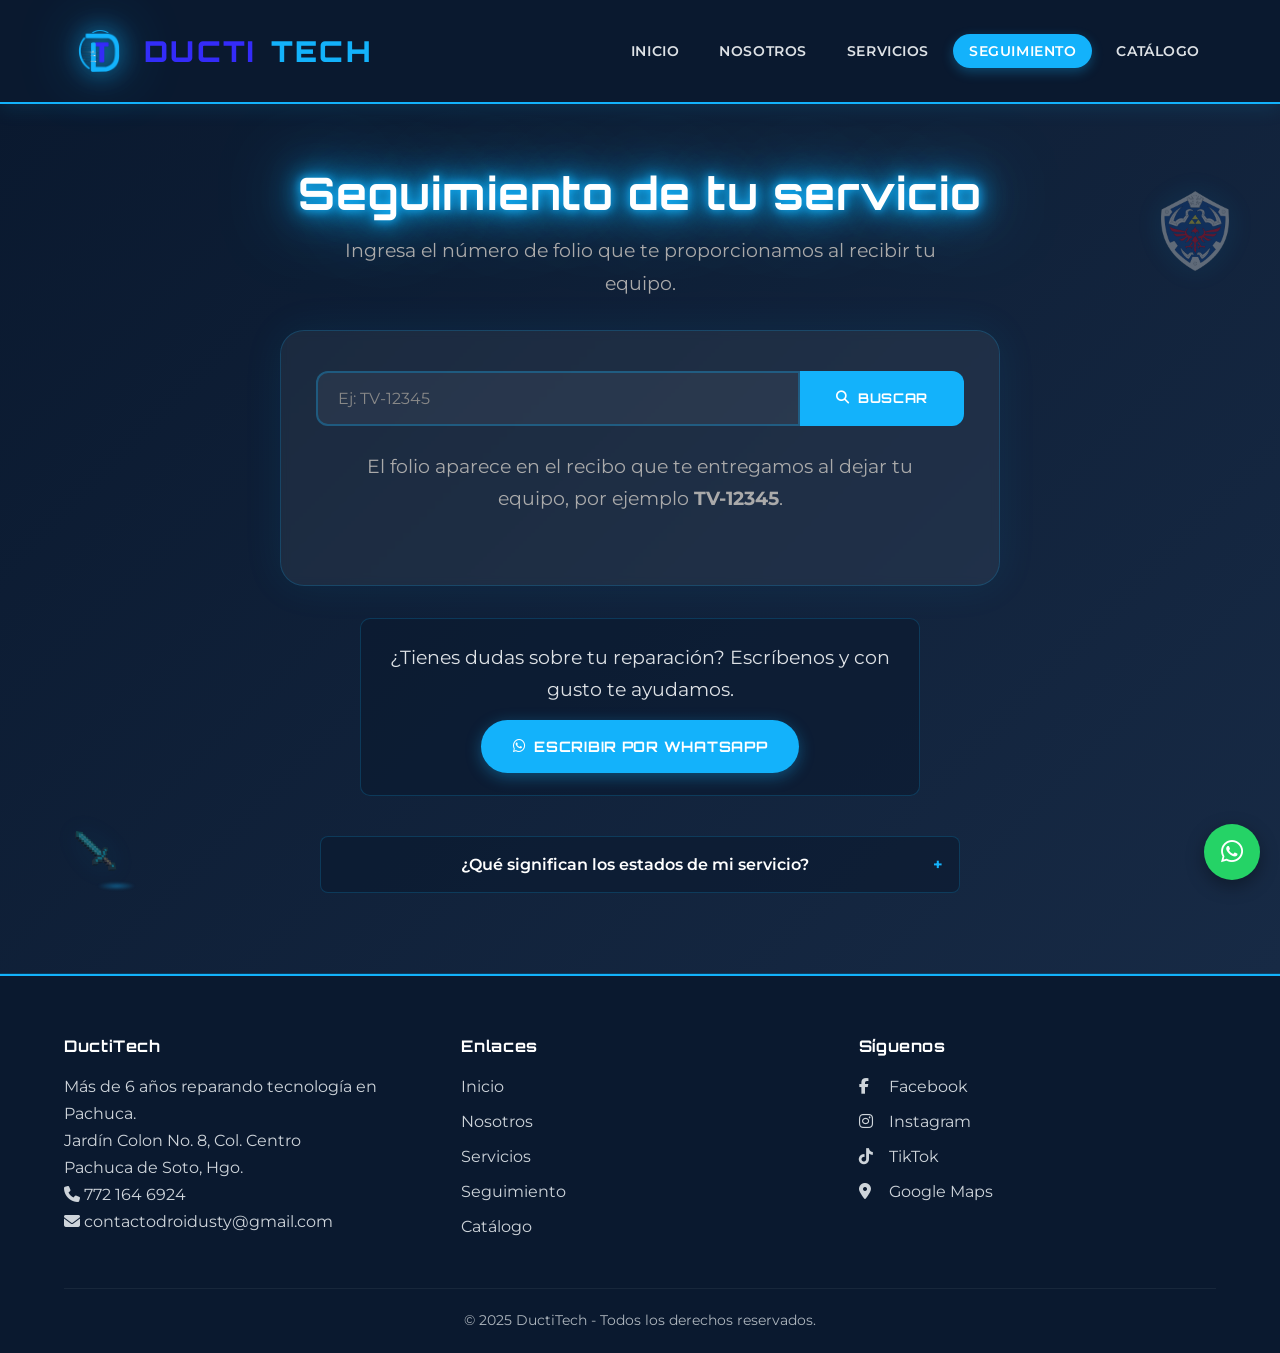
<file: follow_up.html>
<!DOCTYPE html>
<html lang="es">
<head>
    <meta charset="UTF-8" />
    <meta name="viewport" content="width=device-width, initial-scale=1.0" />
    <title>Seguimiento de servicio | DuctiTech</title>
    <meta name="description" content="Consulta el estado de tu reparación en DuctiTech con tu número de folio. Seguimiento rápido y transparente de tu equipo en Pachuca de Soto." />
    <meta name="theme-color" content="#0A192F" />

    <!-- Open Graph -->
    <meta property="og:title" content="Seguimiento de servicio | DuctiTech" />
    <meta property="og:description" content="Ingresa tu número de folio y conoce el estado actual de tu reparación." />
    <meta property="og:image" content="assets/logo.png" />
    <meta property="og:type" content="website" />
    <meta property="og:locale" content="es_MX" />

    <!-- Font Awesome -->
    <link rel="stylesheet" href="https://cdnjs.cloudflare.com/ajax/libs/font-awesome/6.5.0/css/all.min.css" />
    <link rel="icon" href="assets/logo.png" type="image/png" />
    <!-- Estilos principales -->
    <link rel="stylesheet" href="css/style.css" />
    <link rel="stylesheet" href="css/floating-animations.css" />
    <link rel="stylesheet" href="css/neon-circuit.css" />
    <link rel="stylesheet" href="css/mejoras.css" />
</head>
<body>

    <a href="#main-content" class="skip-link">Saltar al contenido principal</a>

    <!-- ========== HEADER ========== -->
    <header>
        <div class="container">
            <a href="index.html" class="logo">
                <img src="assets/logo.png" alt="DuctiTech" />
                <span>
                    <span class="ducti">DUCTI</span><span class="separator"> </span><span class="tech">TECH</span>
                </span>
            </a>
            <nav aria-label="Navegación principal">
                <ul>
                    <li><a href="index.html">Inicio</a></li>
                    <li><a href="about_us.html">Nosotros</a></li>
                    <li><a href="services.html">Servicios</a></li>
                    <li><a href="follow_up.html" class="active" aria-current="page">Seguimiento</a></li>
                    <li><a href="catalog.html">Catálogo</a></li>
                </ul>
            </nav>
        </div>
    </header>

    <!-- ========== HERO SEGUIMIENTO ========== -->
    <section class="seguimiento-hero" id="main-content">
        <div class="container">
            <h1 class="neon-glow">Seguimiento de tu servicio</h1>
            <p>Ingresa el número de folio que te proporcionamos al recibir tu equipo.</p>

            <div class="seguimiento-box">
                <!-- Búsqueda de folio -->
                <div class="input-group">
                    <input type="text" id="folioInput" placeholder="Ej: TV-12345" aria-label="Número de folio" />
                    <button id="searchBtn"><i class="fas fa-search"></i> Buscar</button>
                </div>
                <p class="seguimiento-ayuda">El folio aparece en el recibo que te entregamos al dejar tu equipo, por ejemplo <strong>TV-12345</strong>.</p>

                <!-- Contenedor de resultados -->
                <div id="resultado" class="resultado"></div>
            </div>

            <!-- Ayuda / contacto directo -->
            <div class="seguimiento-contacto">
                <p>¿Tienes dudas sobre tu reparación? Escríbenos y con gusto te ayudamos.</p>
                <a href="https://wa.me/5217721646924" target="_blank" rel="noopener noreferrer" class="btn btn-primary">
                    <i class="fab fa-whatsapp"></i> Escribir por WhatsApp
                </a>
            </div>

            <!-- FAQ de estados -->
            <details class="faq-estados">
                <summary>¿Qué significan los estados de mi servicio?</summary>
                <ul>
                    <li><i class="fas fa-inbox"></i> <span><strong>Recibido:</strong> tu equipo ya está en el taller y en espera de diagnóstico.</span></li>
                    <li><i class="fas fa-magnifying-glass"></i> <span><strong>En diagnóstico:</strong> estamos revisando la falla para darte un presupuesto claro.</span></li>
                    <li><i class="fas fa-screwdriver-wrench"></i> <span><strong>En reparación:</strong> ya autorizaste el servicio y estamos trabajando en tu equipo.</span></li>
                    <li><i class="fas fa-circle-check"></i> <span><strong>Listo para entrega:</strong> tu equipo está reparado y probado, esperando a que lo recojas.</span></li>
                </ul>
            </details>
        </div>

        <!-- Decoraciones flotantes -->
        <div class="floating-decor" aria-hidden="true">
            <div class="decor-slot decor-tr">
                <img src="assets/animaciones/hylian.png" alt="" class="decor-item decor-md anim-slow" />
            </div>
            <!-- La espada usa la animación de "item tirado" de Minecraft:
                 gira sobre su eje (simulado con scaleX) y tiene un halo
                 pulsante en el piso, como el brillo de los drops del juego. -->
            <div class="decor-slot decor-bl decor-slot--item-glow">
                <img src="assets/animaciones/sword.png" alt="" class="decor-item decor-md anim-minecraft-item" />
            </div>
        </div>
    </section>

    <!-- ========== FOOTER ========== -->
    <footer>
        <div class="container">
            <div class="footer-grid">
                <div>
                    <h4>DuctiTech</h4>
                    <p>Más de 6 años reparando tecnología en Pachuca.</p>
                    <p>Jardín Colon No. 8, Col. Centro<br />Pachuca de Soto, Hgo.</p>
                    <p><i class="fas fa-phone"></i> <a href="tel:+527721646924">772 164 6924</a></p>
                    <p><i class="fas fa-envelope"></i> <a href="mailto:contactodroidusty@gmail.com">contactodroidusty@gmail.com</a></p>
                </div>
                <div>
                    <h4>Enlaces</h4>
                    <ul>
                        <li><a href="index.html">Inicio</a></li>
                        <li><a href="about_us.html">Nosotros</a></li>
                        <li><a href="services.html">Servicios</a></li>
                        <li><a href="follow_up.html">Seguimiento</a></li>
                        <li><a href="catalog.html">Catálogo</a></li>
                    </ul>
                </div>
                <div>
                    <h4>Síguenos</h4>
                    <ul class="social-links">
                        <li><a href="https://www.facebook.com/DuctiTech/" target="_blank" rel="noopener noreferrer"><i class="fab fa-facebook-f"></i> Facebook</a></li>
                        <li><a href="https://www.instagram.com/ducti_tech?stkn=ZDNlZDc0MzIxNw==" target="_blank" rel="noopener noreferrer"><i class="fab fa-instagram"></i> Instagram</a></li>
                        <li><a href="https://www.tiktok.com/@ducti.tech" target="_blank" rel="noopener noreferrer"><i class="fab fa-tiktok"></i> TikTok</a></li>
                        <li><a href="https://maps.app.goo.gl/ZeSnL3kf8nuBJ69V6" target="_blank" rel="noopener noreferrer"><i class="fas fa-location-dot"></i> Google Maps</a></li>
                    </ul>
                </div>
            </div>
            <div class="copy">
                &copy; 2025 DuctiTech - Todos los derechos reservados.
            </div>
        </div>
    </footer>

    <!-- Botón flotante de WhatsApp -->
    <a href="https://wa.me/5217721646924" target="_blank" rel="noopener noreferrer" class="whatsapp-float" aria-label="Chatea con DuctiTech por WhatsApp">
        <i class="fab fa-whatsapp"></i>
    </a>

    <!-- ========== SCRIPT EXTERNO ========== -->
    <script src="js/follow_up.js"></script>
</body>
</html>
</file>
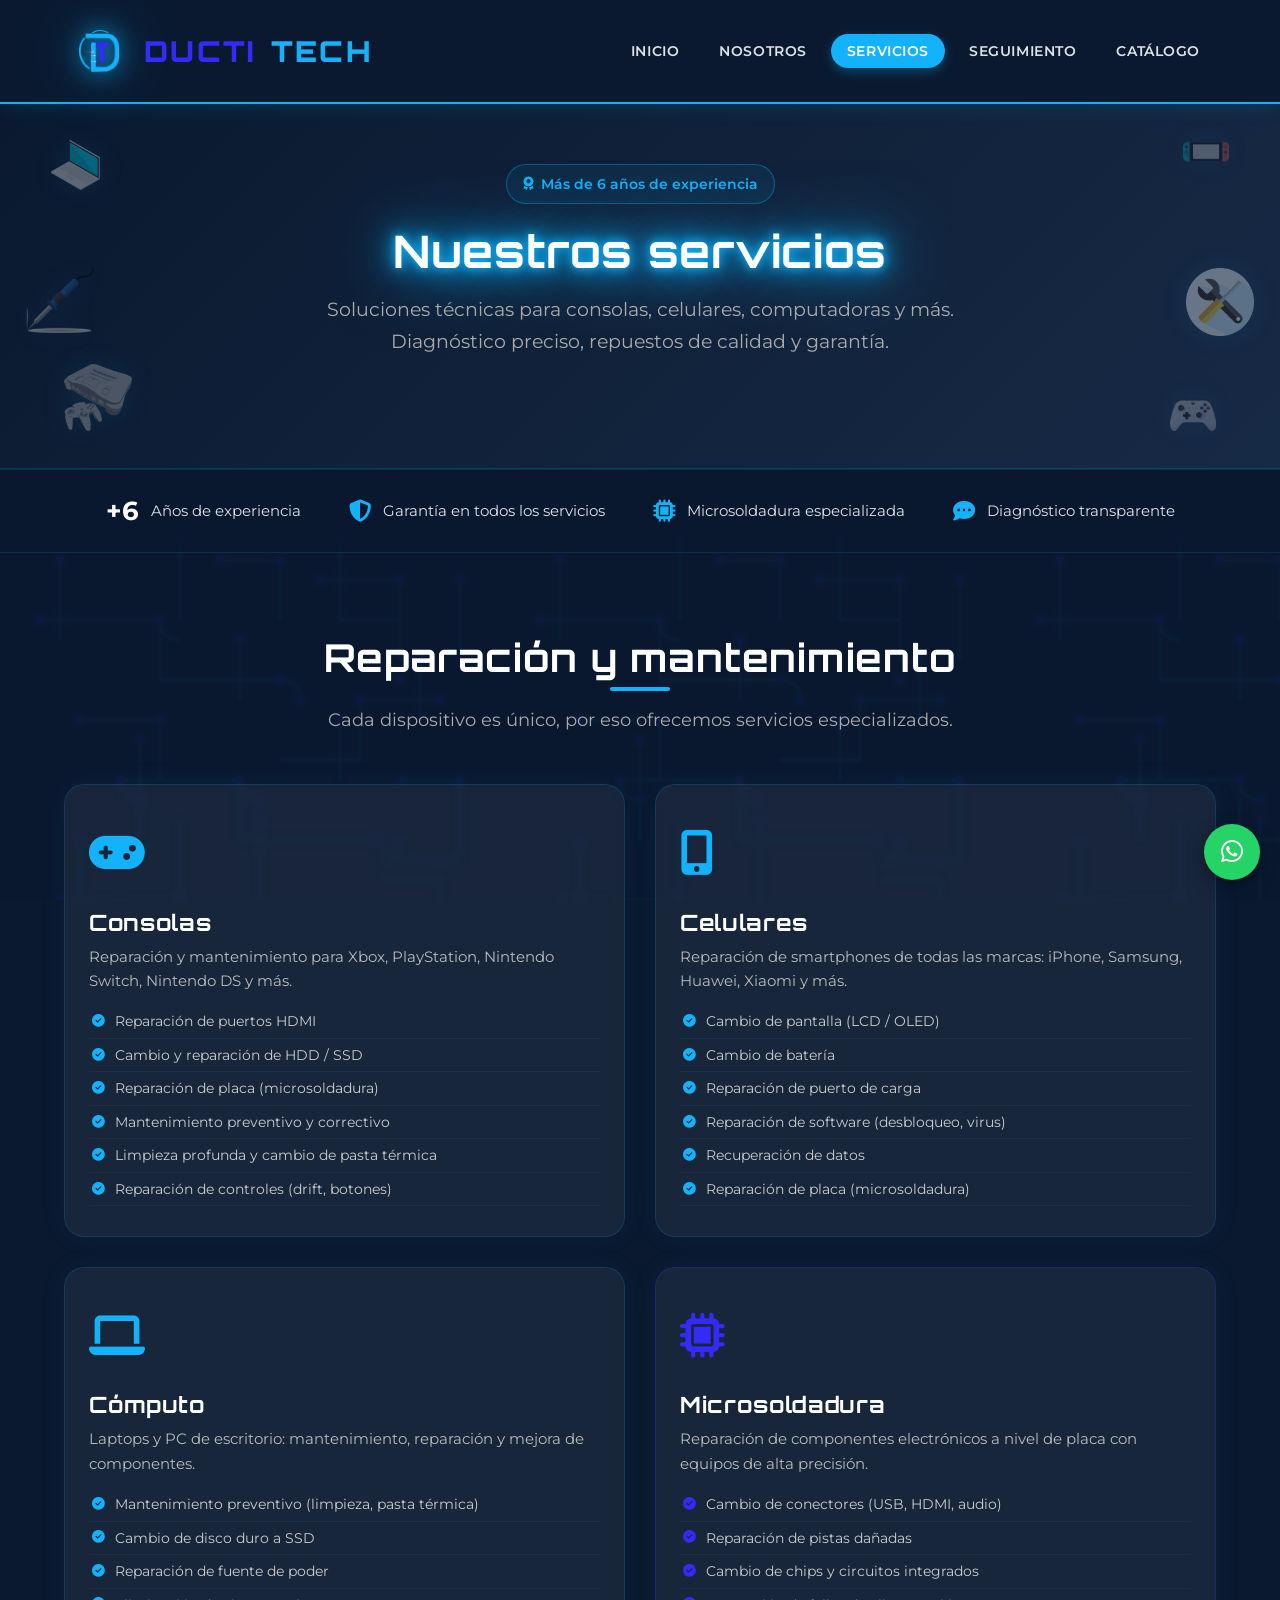
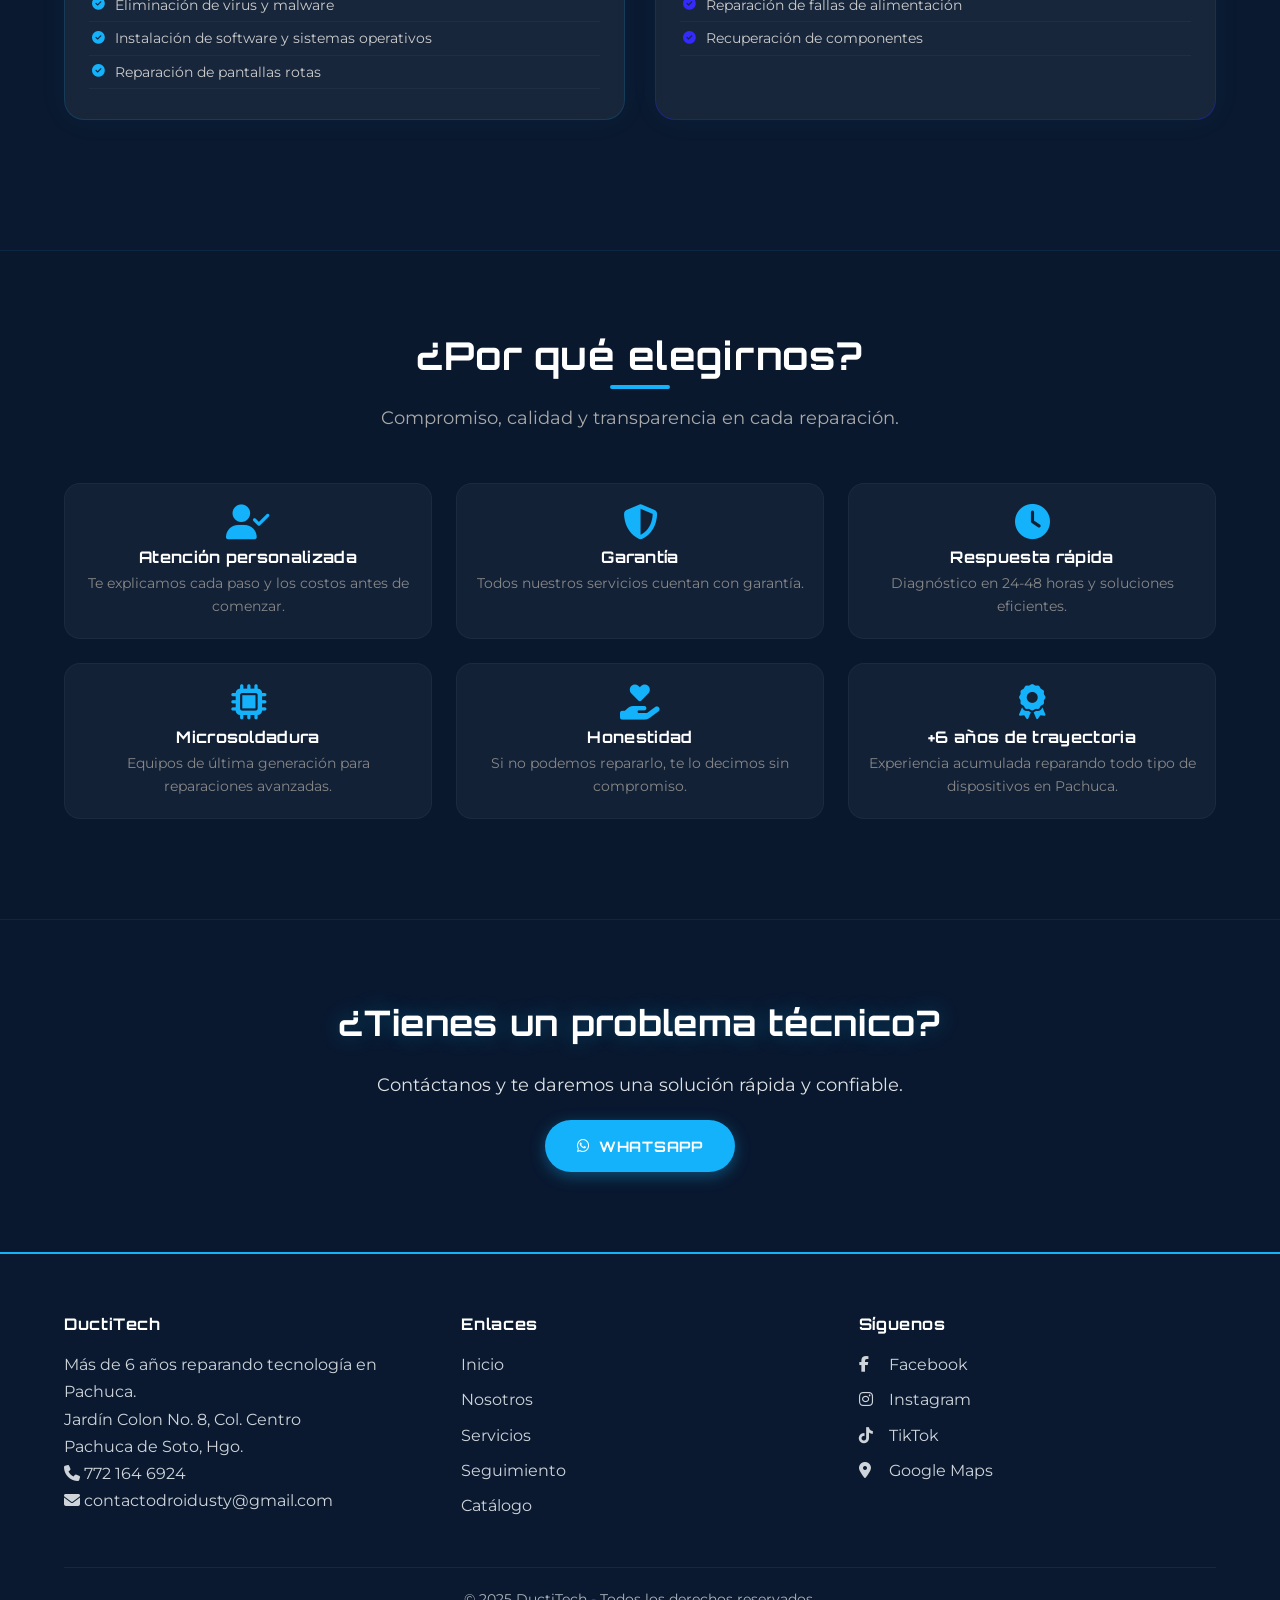
<file: services.html>
<!DOCTYPE html>
<html lang="es">
<head>
    <meta charset="UTF-8" />
    <meta name="viewport" content="width=device-width, initial-scale=1.0" />
    <title>Servicios | DuctiTech - Reparación en Pachuca</title>
    <meta name="description" content="Servicios de reparación DuctiTech: consolas, celulares, laptops, PC y microsoldadura en Pachuca de Soto. Más de 6 años de experiencia, diagnóstico transparente y garantía." />
    <meta name="theme-color" content="#0A192F" />

    <!-- Open Graph -->
    <meta property="og:title" content="Servicios | DuctiTech" />
    <meta property="og:description" content="Consolas, celulares, cómputo y microsoldadura, con más de 6 años de experiencia y garantía en cada reparación." />
    <meta property="og:image" content="assets/logo.png" />
    <meta property="og:type" content="website" />
    <meta property="og:locale" content="es_MX" />

    <!-- Font Awesome -->
    <link rel="stylesheet" href="https://cdnjs.cloudflare.com/ajax/libs/font-awesome/6.5.0/css/all.min.css" />
    <link rel="icon" href="assets/logo.png" type="image/png" />
    <!-- Estilos principales -->
    <link rel="stylesheet" href="css/style.css" />
    <link rel="stylesheet" href="css/floating-animations.css" />
    <link rel="stylesheet" href="css/neon-circuit.css" />
    <link rel="stylesheet" href="css/mejoras.css" />
</head>
<body>

    <a href="#main-content" class="skip-link">Saltar al contenido principal</a>

    <!-- ========== HEADER ========== -->
    <header>
        <div class="container">
            <a href="index.html" class="logo">
                <img src="assets/logo.png" alt="DuctiTech" />
                <span>
                    <span class="ducti">DUCTI</span><span class="separator"> </span><span class="tech">TECH</span>
                </span>
            </a>
            <nav aria-label="Navegación principal">
                <ul>
                    <li><a href="index.html">Inicio</a></li>
                    <li><a href="about_us.html">Nosotros</a></li>
                    <li><a href="services.html" class="active" aria-current="page">Servicios</a></li>
                    <li><a href="follow_up.html">Seguimiento</a></li>
                    <li><a href="catalog.html">Catálogo</a></li>
                </ul>
            </nav>
        </div>
    </header>

    <!-- ========== HERO ========== -->
    <section class="services-hero" id="main-content">
        <div class="container">
            <span class="experience-chip"><i class="fas fa-award"></i> Más de 6 años de experiencia</span>
            <h1 class="neon-glow">Nuestros servicios</h1>
            <p>Soluciones técnicas para consolas, celulares, computadoras y más. Diagnóstico preciso, repuestos de calidad y garantía.</p>
        </div>

        <!-- Decoraciones flotantes -->
        <div class="floating-decor" aria-hidden="true">
            <div class="decor-slot decor-tl">
                <img src="assets/animaciones/laptop.png" alt="" class="decor-item decor-md anim-float" />
            </div>
            <div class="decor-slot decor-tr">
                <img src="assets/animaciones/switch.png" alt="" class="decor-item decor-sm anim-pulse" />
            </div>
            <div class="decor-slot decor-bl">
                <img src="assets/animaciones/nintendo.png" alt="" class="decor-item decor-md anim-slow" />
            </div>
            <div class="decor-slot decor-br">
                <img src="assets/animaciones/xbox.png" alt="" class="decor-item decor-sm anim-bob" />
            </div>
            <div class="decor-slot decor-ml">
                <img src="assets/animaciones/cautin.png" alt="" class="decor-item decor-md anim-solder" />
            </div>
            <div class="decor-slot decor-mr">
                <img src="assets/animaciones/destornillador.png" alt="" class="decor-item decor-md anim-wobble" />
            </div>
        </div>
    </section>

    <!-- ========== BARRA DE CONFIANZA ========== -->
    <section class="stats-bar" aria-label="Por qué elegir DuctiTech">
        <div class="container stats-bar__grid">
            <div class="stats-bar__item">
                <span class="stats-bar__num">+6</span>
                <span class="stats-bar__text">
                    <span class="stats-bar__label">Años de experiencia</span>
                </span>
            </div>
            <div class="stats-bar__item">
                <i class="fas fa-shield-alt" aria-hidden="true"></i>
                <span class="stats-bar__text">
                    <span class="stats-bar__label">Garantía en todos los servicios</span>
                </span>
            </div>
            <div class="stats-bar__item">
                <i class="fas fa-microchip" aria-hidden="true"></i>
                <span class="stats-bar__text">
                    <span class="stats-bar__label">Microsoldadura especializada</span>
                </span>
            </div>
            <div class="stats-bar__item">
                <i class="fas fa-comment-dots" aria-hidden="true"></i>
                <span class="stats-bar__text">
                    <span class="stats-bar__label">Diagnóstico transparente</span>
                </span>
            </div>
        </div>
    </section>

    <!-- ========== SERVICIOS ========== -->
    <section class="section">
        <div class="container">
            <div class="section-title">
                <h2 style="color: #fff;">Reparación y mantenimiento</h2>
                <p style="color: #aaa;">Cada dispositivo es único, por eso ofrecemos servicios especializados.</p>
            </div>

            <div class="servicios-grid">
                <!-- Consolas -->
                <div class="servicio-card">
                    <span class="icono"><i class="fas fa-gamepad"></i></span>
                    <h3>Consolas</h3>
                    <p class="descripcion">Reparación y mantenimiento para Xbox, PlayStation, Nintendo Switch, Nintendo DS y más.</p>
                    <ul>
                        <li><i class="fas fa-check-circle"></i> Reparación de puertos HDMI</li>
                        <li><i class="fas fa-check-circle"></i> Cambio y reparación de HDD / SSD</li>
                        <li><i class="fas fa-check-circle"></i> Reparación de placa (microsoldadura)</li>
                        <li><i class="fas fa-check-circle"></i> Mantenimiento preventivo y correctivo</li>
                        <li><i class="fas fa-check-circle"></i> Limpieza profunda y cambio de pasta térmica</li>
                        <li><i class="fas fa-check-circle"></i> Reparación de controles (drift, botones)</li>
                    </ul>
                </div>

                <!-- Celulares -->
                <div class="servicio-card">
                    <span class="icono"><i class="fas fa-mobile-alt"></i></span>
                    <h3>Celulares</h3>
                    <p class="descripcion">Reparación de smartphones de todas las marcas: iPhone, Samsung, Huawei, Xiaomi y más.</p>
                    <ul>
                        <li><i class="fas fa-check-circle"></i> Cambio de pantalla (LCD / OLED)</li>
                        <li><i class="fas fa-check-circle"></i> Cambio de batería</li>
                        <li><i class="fas fa-check-circle"></i> Reparación de puerto de carga</li>
                        <li><i class="fas fa-check-circle"></i> Reparación de software (desbloqueo, virus)</li>
                        <li><i class="fas fa-check-circle"></i> Recuperación de datos</li>
                        <li><i class="fas fa-check-circle"></i> Reparación de placa (microsoldadura)</li>
                    </ul>
                </div>

                <!-- Computadoras -->
                <div class="servicio-card">
                    <span class="icono"><i class="fas fa-laptop"></i></span>
                    <h3>Cómputo</h3>
                    <p class="descripcion">Laptops y PC de escritorio: mantenimiento, reparación y mejora de componentes.</p>
                    <ul>
                        <li><i class="fas fa-check-circle"></i> Mantenimiento preventivo (limpieza, pasta térmica)</li>
                        <li><i class="fas fa-check-circle"></i> Cambio de disco duro a SSD</li>
                        <li><i class="fas fa-check-circle"></i> Reparación de fuente de poder</li>
                        <li><i class="fas fa-check-circle"></i> Eliminación de virus y malware</li>
                        <li><i class="fas fa-check-circle"></i> Instalación de software y sistemas operativos</li>
                        <li><i class="fas fa-check-circle"></i> Reparación de pantallas rotas</li>
                    </ul>
                </div>

                <!-- Microsoldadura -->
                <div class="servicio-card" style="border-color: rgba(52,43,249,0.3);">
                    <span class="icono" style="color: var(--cobalt);"><i class="fas fa-microchip"></i></span>
                    <h3>Microsoldadura</h3>
                    <p class="descripcion">Reparación de componentes electrónicos a nivel de placa con equipos de alta precisión.</p>
                    <ul>
                        <li><i class="fas fa-check-circle" style="color: var(--cobalt);"></i> Cambio de conectores (USB, HDMI, audio)</li>
                        <li><i class="fas fa-check-circle" style="color: var(--cobalt);"></i> Reparación de pistas dañadas</li>
                        <li><i class="fas fa-check-circle" style="color: var(--cobalt);"></i> Cambio de chips y circuitos integrados</li>
                        <li><i class="fas fa-check-circle" style="color: var(--cobalt);"></i> Reparación de fallas de alimentación</li>
                        <li><i class="fas fa-check-circle" style="color: var(--cobalt);"></i> Recuperación de componentes</li>
                    </ul>
                </div>
            </div>
        </div>
    </section>

    <!-- ========== BENEFICIOS ========== -->
    <section class="section" style="background: rgba(10,25,47,0.5); border-top: 1px solid rgba(19,178,251,0.1); border-bottom: 1px solid rgba(19,178,251,0.1);">
        <div class="container">
            <div class="section-title">
                <h2 style="color: #fff;">¿Por qué elegirnos?</h2>
                <p style="color: #aaa;">Compromiso, calidad y transparencia en cada reparación.</p>
            </div>

            <div class="beneficios-grid">
                <div class="beneficio-item">
                    <i class="fas fa-user-check"></i>
                    <h4>Atención personalizada</h4>
                    <p>Te explicamos cada paso y los costos antes de comenzar.</p>
                </div>
                <div class="beneficio-item">
                    <i class="fas fa-shield-alt"></i>
                    <h4>Garantía</h4>
                    <p>Todos nuestros servicios cuentan con garantía.</p>
                </div>
                <div class="beneficio-item">
                    <i class="fas fa-clock"></i>
                    <h4>Respuesta rápida</h4>
                    <p>Diagnóstico en 24-48 horas y soluciones eficientes.</p>
                </div>
                <div class="beneficio-item">
                    <i class="fas fa-microchip"></i>
                    <h4>Microsoldadura</h4>
                    <p>Equipos de última generación para reparaciones avanzadas.</p>
                </div>
                <div class="beneficio-item">
                    <i class="fas fa-hand-holding-heart"></i>
                    <h4>Honestidad</h4>
                    <p>Si no podemos repararlo, te lo decimos sin compromiso.</p>
                </div>
                <div class="beneficio-item">
                    <i class="fas fa-award"></i>
                    <h4>+6 años de trayectoria</h4>
                    <p>Experiencia acumulada reparando todo tipo de dispositivos en Pachuca.</p>
                </div>
            </div>
        </div>
    </section>

    <!-- ========== CTA ========== -->
    <section class="section" style="background: rgba(10, 25, 47, 0.85); backdrop-filter: blur(4px);">
        <div class="container" style="text-align:center;">
            <h2 style="color: white; text-shadow: 0 0 20px rgba(19,178,251,0.3);">¿Tienes un problema técnico?</h2>
            <p style="font-size:1.1rem; margin-bottom:20px; color: var(--gray-300);">Contáctanos y te daremos una solución rápida y confiable.</p>
            <a href="https://wa.me/5217721646924" target="_blank" rel="noopener noreferrer" class="btn btn-primary">
                <i class="fab fa-whatsapp"></i> WhatsApp
            </a>
        </div>
    </section>

    <!-- ========== FOOTER ========== -->
    <footer>
        <div class="container">
            <div class="footer-grid">
                <div>
                    <h4>DuctiTech</h4>
                    <p>Más de 6 años reparando tecnología en Pachuca.</p>
                    <p>Jardín Colon No. 8, Col. Centro<br />Pachuca de Soto, Hgo.</p>
                    <p><i class="fas fa-phone"></i> <a href="tel:+527721646924">772 164 6924</a></p>
                    <p><i class="fas fa-envelope"></i> <a href="mailto:contactodroidusty@gmail.com">contactodroidusty@gmail.com</a></p>
                </div>
                <div>
                    <h4>Enlaces</h4>
                    <ul>
                        <li><a href="index.html">Inicio</a></li>
                        <li><a href="about_us.html">Nosotros</a></li>
                        <li><a href="services.html">Servicios</a></li>
                        <li><a href="follow_up.html">Seguimiento</a></li>
                        <li><a href="catalog.html">Catálogo</a></li>
                    </ul>
                </div>
                <div>
                    <h4>Síguenos</h4>
                    <ul class="social-links">
                        <li><a href="https://www.facebook.com/DuctiTech/" target="_blank" rel="noopener noreferrer"><i class="fab fa-facebook-f"></i> Facebook</a></li>
                        <li><a href="https://www.instagram.com/ducti_tech?stkn=ZDNlZDc0MzIxNw==" target="_blank" rel="noopener noreferrer"><i class="fab fa-instagram"></i> Instagram</a></li>
                        <li><a href="https://www.tiktok.com/@ducti.tech" target="_blank" rel="noopener noreferrer"><i class="fab fa-tiktok"></i> TikTok</a></li>
                        <li><a href="https://maps.app.goo.gl/ZeSnL3kf8nuBJ69V6" target="_blank" rel="noopener noreferrer"><i class="fas fa-location-dot"></i> Google Maps</a></li>
                    </ul>
                </div>
            </div>
            <div class="copy">
                &copy; 2025 DuctiTech - Todos los derechos reservados.
            </div>
        </div>
    </footer>

    <!-- Botón flotante de WhatsApp -->
    <a href="https://wa.me/5217721646924" target="_blank" rel="noopener noreferrer" class="whatsapp-float" aria-label="Chatea con DuctiTech por WhatsApp">
        <i class="fab fa-whatsapp"></i>
    </a>

</body>
</html>
</file>
<file: css/style.css>
/* ========== FUENTES GOOGLE ========== */
@import url('https://fonts.googleapis.com/css2?family=Orbitron:wght@500;700;900&family=Montserrat:wght@300;400;500;600;700&display=swap');

/* ========== VARIABLES ========== */
:root {
    --cyan-tech: #13B2FB;
    --cobalt: #342BF9;
    --dark-bg: #0A192F;
    --dark-secondary: #172A45;
    --white: #FFFFFF;
    --gray-100: #F8F9FA;
    --gray-200: #E9ECEF;
    --gray-300: #DEE2E6;
    --gray-400: #CED4DA;
    --gray-500: #ADB5BD;
    --gray-600: #6C757D;
    --gray-700: #495057;
    --gray-800: #343A40;
    --gray-900: #212529;
    --font-primary: 'Orbitron', sans-serif;
    --font-secondary: 'Montserrat', sans-serif;
    --shadow-sm: 0 2px 8px rgba(0,0,0,0.08);
    --shadow-md: 0 4px 20px rgba(0,0,0,0.12);
    --shadow-lg: 0 8px 40px rgba(0,0,0,0.15);
    /* Alto aproximado del header (logo + padding + borde), usado para que
       el header "sticky" no tape el contenido al hacer scroll a un ancla. */
    --header-height: 110px;
}

/* ========== RESET ========== */
* {
    margin: 0;
    padding: 0;
    box-sizing: border-box;
}
html {
    scroll-behavior: smooth;
    /* Deja espacio para el header fijo cuando se salta a un ancla
       (ej. los enlaces del catálogo #xbox, #nintendo... o el enlace
       "saltar al contenido"). Sin esto, el header sticky tapa el
       inicio de la sección de destino. */
    scroll-padding-top: var(--header-height);
}
@media (prefers-reduced-motion: reduce) {
    html {
        scroll-behavior: auto;
    }
}
body {
    font-family: var(--font-secondary);
    font-weight: 400;
    font-size: 1rem;
    line-height: 1.7;
    /* El sitio es 100% tema oscuro: se fija aquí el fondo/color base
       para que la página se vea correctamente aunque neon-circuit.css
       no cargue, en vez de depender del orden de las hojas de estilo. */
    color: var(--gray-300);
    background-color: var(--dark-bg);
    -webkit-font-smoothing: antialiased;
}
img {
    max-width: 100%;
    height: auto;
    display: block;
}
a {
    text-decoration: none;
    color: inherit;
}
ul {
    list-style: none;
}
.container {
    max-width: 1200px;
    margin: 0 auto;
    padding: 0 24px;
}

/* ========== TIPOGRAFÍA ========== */
h1, h2, h3, h4, h5, h6 {
    font-family: var(--font-primary);
    font-weight: 700;
    /* Antes: var(--dark-bg) (azul marino), invisible sobre el fondo
       oscuro del sitio salvo que cada título lo sobrescribiera a mano.
       Como todo el sitio es tema oscuro, el blanco es el valor seguro
       por defecto. */
    color: var(--white);
    line-height: 1.3;
    letter-spacing: 0.02em;
}
h1 { font-size: 2.8rem; }
h2 { font-size: 2.2rem; margin-bottom: 1.5rem; }
h3 { font-size: 1.4rem; margin-bottom: 0.8rem; }
.text-cyan { color: var(--cyan-tech); }
.text-cobalt { color: var(--cobalt); }

/* ========== BOTONES ========== */
.btn {
    display: inline-flex;
    align-items: center;
    gap: 8px;
    font-family: var(--font-primary);
    font-weight: 700;
    font-size: 0.9rem;
    letter-spacing: 0.05em;
    text-transform: uppercase;
    padding: 14px 32px;
    border-radius: 50px;
    border: none;
    cursor: pointer;
    transition: all 0.3s ease;
}
.btn-primary {
    background: var(--cyan-tech);
    color: var(--white);
    box-shadow: 0 4px 15px rgba(19, 178, 251, 0.35);
}
.btn-primary:hover {
    background: #0f9edb;
    transform: translateY(-2px);
    box-shadow: 0 6px 25px rgba(19, 178, 251, 0.45);
}
.btn-secondary {
    background: var(--cobalt);
    color: var(--white);
    box-shadow: 0 4px 15px rgba(52, 43, 249, 0.30);
}
.btn-secondary:hover {
    background: #2a22c7;
    transform: translateY(-2px);
}
.btn-outline {
    background: transparent;
    color: var(--cyan-tech);
    border: 2px solid var(--cyan-tech);
}
.btn-outline:hover {
    background: var(--cyan-tech);
    color: var(--white);
}

/* ========== HEADER ========== */
header {
    background: var(--dark-bg);
    padding: 16px 0;
    border-bottom: 2px solid var(--cyan-tech);
    box-shadow: 0 2px 20px rgba(19, 178, 251, 0.15);
    position: sticky;
    top: 0;
    z-index: 1000;
}
header .container {
    display: flex;
    justify-content: space-between;
    align-items: center;
    flex-wrap: wrap;
}

/* ---- LOGO MÁS GRANDE Y NEÓN ---- */
.logo {
    display: flex;
    align-items: center;
    gap: 10px;
    font-family: var(--font-primary);
    font-weight: 900;
    font-size: 1.8rem;
    color: var(--white);
    letter-spacing: 0.08em;
}
.logo img {
    height: 70px;
    width: auto;
    filter: drop-shadow(0 0 12px #13B2FB) drop-shadow(0 0 30px rgba(19,178,251,0.4));
    transition: filter 0.3s ease;
}
.logo img:hover {
    filter: drop-shadow(0 0 20px #13B2FB) drop-shadow(0 0 60px rgba(19,178,251,0.6));
}
.logo .ducti { color: var(--cobalt); }
.logo .tech { color: var(--cyan-tech); }
.logo .separator { color: var(--gray-500); margin: 0 2px; }

nav ul {
    display: flex;
    gap: 8px;
    align-items: center;
}
nav a {
    font-family: var(--font-secondary);
    font-weight: 600;
    font-size: 0.9rem;
    color: var(--gray-300);
    padding: 8px 16px;
    border-radius: 30px;
    transition: all 0.3s ease;
    text-transform: uppercase;
    letter-spacing: 0.04em;
}
nav a:hover {
    color: var(--white);
    background: rgba(19, 178, 251, 0.15);
}
nav a.active {
    color: var(--white);
    background: var(--cyan-tech);
    box-shadow: 0 4px 12px rgba(19, 178, 251, 0.30);
}

/* ========== HERO ========== */
.hero {
    padding: 80px 0 100px;
    background: linear-gradient(135deg, var(--dark-bg) 0%, var(--dark-secondary) 100%);
    color: var(--white);
    text-align: center;
    position: relative;
    overflow: hidden;
}
.hero::after {
    content: '';
    position: absolute;
    top: -50%;
    right: -20%;
    width: 600px;
    height: 600px;
    background: radial-gradient(circle, rgba(19,178,251,0.08) 0%, transparent 70%);
    pointer-events: none;
}
.hero h1 {
    font-size: 3.2rem;
    font-weight: 900;
    color: var(--white);
    margin-bottom: 20px;
}
.hero h1 .highlight { color: var(--cyan-tech); }
.hero p {
    font-size: 1.2rem;
    max-width: 700px;
    margin: 0 auto 35px;
    color: var(--gray-300);
}

/* ========== GIFS FLOTANTES ========== */
.floating-gifs {
    position: absolute;
    top: 0;
    left: 0;
    width: 100%;
    height: 100%;
    pointer-events: none;
    overflow: hidden;
    z-index: 1;
}
.floating-gifs .gif-float {
    position: absolute;
    opacity: 0.5;
    width: 60px;
    height: auto;
    animation: floatAnim 12s ease-in-out infinite alternate;
    filter: drop-shadow(0 0 8px rgba(19,178,251,0.2));
}
.floating-gifs .gif-1 {
    top: 10%;
    left: 5%;
    width: 70px;
    animation-duration: 14s;
    animation-delay: -2s;
}
.floating-gifs .gif-2 {
    bottom: 15%;
    right: 8%;
    width: 80px;
    animation-duration: 16s;
    animation-delay: -4s;
}
.floating-gifs .gif-3 {
    top: 20%;
    right: 15%;
    width: 65px;
    animation-duration: 18s;
    animation-delay: -6s;
}
.floating-gifs .gif-4 {
    bottom: 25%;
    left: 12%;
    width: 75px;
    animation-duration: 15s;
    animation-delay: -1s;
}
.floating-gifs .gif-5 {
    top: 50%;
    left: 50%;
    transform: translate(-50%, -50%);
    width: 90px;
    animation-duration: 20s;
    animation-delay: -8s;
    opacity: 0.3;
}

@keyframes floatAnim {
    0% {
        transform: translate(0, 0) scale(1) rotate(0deg);
    }
    25% {
        transform: translate(30px, -20px) scale(1.1) rotate(5deg);
    }
    50% {
        transform: translate(-20px, 30px) scale(0.9) rotate(-5deg);
    }
    75% {
        transform: translate(15px, -10px) scale(1.05) rotate(3deg);
    }
    100% {
        transform: translate(-10px, 15px) scale(1) rotate(-2deg);
    }
}
@media (prefers-reduced-motion: reduce) {
    .floating-gifs .gif-float {
        animation: none;
    }
}

/* ========== SECCIONES ========== */
.section {
    padding: 80px 0;
}
.section-title {
    text-align: center;
    margin-bottom: 50px;
}
.section-title h2 {
    font-size: 2.4rem;
    margin-bottom: 10px;
    position: relative;
    display: inline-block;
    color: var(--white);
}
.section-title h2::after {
    content: '';
    position: absolute;
    bottom: -8px;
    left: 50%;
    transform: translateX(-50%);
    width: 60px;
    height: 4px;
    background: var(--cyan-tech);
    border-radius: 4px;
}
.section-title p {
    /* Antes: var(--gray-600), un gris oscuro pensado para fondo claro.
       Sobre el fondo azul marino del sitio quedaba casi ilegible en las
       páginas que no lo sobrescribían (por ejemplo "¿Qué reparamos?" en
       el inicio). Se unifica con el tono claro que ya se usa a mano en
       el resto de subtítulos del sitio. */
    color: #aaa;
    font-size: 1.1rem;
    margin-top: 12px;
}

/* ========== GRID DE DISPOSITIVOS (MODIFICADO) ========== */
#servicios {
    background: var(--dark-bg); /* Fondo oscuro para la sección */
}

#servicios .section-title h2 {
    color: #fff;
}

#servicios .section-title p {
    color: #aaa;
}

.grid-dispositivos {
    display: grid;
    /* 10 tarjetas: 5 por fila en escritorio (2 filas exactas) y 2 por
       fila en tablet/celular (5 filas exactas), sin tarjetas sueltas.
       Antes el HTML traía un estilo en línea que fijaba 5 columnas en
       todos los tamaños y anulaba las reglas responsive de abajo. */
    grid-template-columns: repeat(5, 1fr);
    gap: 24px;
}
@media (max-width: 1100px) {
    .grid-dispositivos {
        grid-template-columns: repeat(2, 1fr);
        gap: 20px;
    }
}

.card-dispositivo {
    background: rgba(255, 255, 255, 0.06);        /* transparente con ligero blanco */
    -webkit-backdrop-filter: blur(4px);
    backdrop-filter: blur(4px);                   /* efecto vidrio */
    border: 1px solid rgba(19, 178, 251, 0.15);
    border-radius: 20px;
    overflow: hidden;
    transition: all 0.3s ease;
    box-shadow: 0 0 30px rgba(19, 178, 251, 0.05);
}

.card-dispositivo:hover {
    border-color: var(--cyan-tech);
    box-shadow: 0 0 40px rgba(19, 178, 251, 0.15);
    transform: translateY(-6px);
}

.card-image {
    height: 180px;
    overflow: hidden;
    background: rgba(0, 0, 0, 0.2);              /* fondo oscuro para la imagen */
}

.card-image img {
    width: 100%;
    height: 100%;
    object-fit: cover;
    transition: transform 0.4s ease;
}

.card-dispositivo:hover .card-image img {
    transform: scale(1.05);
}

.card-body {
    padding: 16px 18px 20px;
}

.card-body h3 {
    color: #fff;                                 /* texto blanco */
    font-family: var(--font-primary);
    font-weight: 700;
    font-size: 1.1rem;
    margin-bottom: 6px;
    overflow-wrap: anywhere;
}

.card-body p {
    color: #ccc;                                 /* gris claro */
    font-size: 0.9rem;
}

/* ========== TESTIMONIOS SLIDER ========== */
.testimonios-section {
    padding: 80px 0;
    background: rgba(10, 25, 47, 0.6);
    -webkit-backdrop-filter: blur(2px);
    backdrop-filter: blur(2px);
    border-top: 1px solid rgba(19, 178, 251, 0.2);
    border-bottom: 1px solid rgba(19, 178, 251, 0.2);
}

.testimonios-slider {
    position: relative;
    max-width: 920px;
    margin: 0 auto;
    overflow: hidden;
    border-radius: 24px;
    background: linear-gradient(145deg, rgba(19, 178, 251, 0.08), rgba(52, 43, 249, 0.05));
    box-shadow: 0 0 60px rgba(19, 178, 251, 0.08), inset 0 0 60px rgba(19, 178, 251, 0.03);
    border: 1px solid rgba(19, 178, 251, 0.2);
    transition: box-shadow 0.4s;
}

.testimonios-slider:hover {
    box-shadow: 0 0 80px rgba(19, 178, 251, 0.15), inset 0 0 60px rgba(19, 178, 251, 0.05);
}

.slides-wrapper {
    display: flex;
    transition: transform 0.8s cubic-bezier(0.25, 0.46, 0.45, 0.94);
    will-change: transform;
}

.slide {
    min-width: 100%;
    padding: 50px 60px 40px;
    box-sizing: border-box;
    position: relative;
}

.testimonio-comilla {
    font-size: 2.8rem;
    color: var(--cyan-tech);
    opacity: 0.3;
    margin-bottom: 10px;
    line-height: 1;
    text-shadow: 0 0 30px rgba(19, 178, 251, 0.3);
}

.testimonio-item .testimonio-header {
    display: flex;
    align-items: center;
    gap: 16px;
    margin-bottom: 18px;
}

.testimonio-item .testimonio-avatar {
    font-size: 3.2rem;
    color: var(--cyan-tech);
    filter: drop-shadow(0 0 15px rgba(19, 178, 251, 0.3));
}

.testimonio-item .testimonio-header h3 {
    color: #fff;
    font-size: 1.15rem;
    margin: 0;
    font-weight: 600;
    letter-spacing: 0.3px;
}

.testimonio-item .estrellas {
    color: #FFD700;
    font-size: 1rem;
    letter-spacing: 4px;
    text-shadow: 0 0 30px rgba(255, 215, 0, 0.25);
}

.testimonio-item .testimonio-body {
    color: #e8e8e8;
    font-size: 1.05rem;
    line-height: 1.9;
}

.testimonio-item .testimonio-body strong {
    color: var(--cyan-tech);
    font-weight: 600;
}

.indicadores {
    display: flex;
    justify-content: center;
    gap: 14px;
    padding: 18px 0 28px;
    position: relative;
    z-index: 5;
}

.indicadores .dot {
    width: 14px;
    height: 14px;
    border-radius: 50%;
    background: rgba(255, 255, 255, 0.2);
    cursor: pointer;
    transition: all 0.4s ease;
    border: 2px solid rgba(19, 178, 251, 0.15);
}

.indicadores .dot.active {
    background: var(--cyan-tech);
    box-shadow: 0 0 25px rgba(19, 178, 251, 0.7), 0 0 50px rgba(19, 178, 251, 0.2);
    transform: scale(1.25);
    border-color: var(--cyan-tech);
}

.indicadores .dot:hover {
    background: rgba(19, 178, 251, 0.6);
    transform: scale(1.1);
}

/* ========== FOOTER ========== */
footer {
    background: var(--dark-bg);
    color: var(--gray-400);
    padding: 60px 0 20px;
    border-top: 2px solid var(--cyan-tech);
}
.footer-grid {
    display: grid;
    grid-template-columns: repeat(auto-fit, minmax(180px, 1fr));
    gap: 40px;
    margin-bottom: 40px;
}
footer h4 {
    font-family: var(--font-primary);
    font-weight: 700;
    color: var(--white);
    margin-bottom: 16px;
    letter-spacing: 0.04em;
}
footer ul li {
    margin-bottom: 8px;
}
footer a {
    color: var(--gray-400);
    transition: color 0.3s;
}
footer a:hover {
    color: var(--cyan-tech);
}
.social-links a i {
    margin-right: 8px;
    width: 18px;
}
.copy {
    text-align: center;
    padding-top: 20px;
    border-top: 1px solid rgba(255,255,255,0.06);
    font-size: 0.85rem;
    color: var(--gray-500);
}

/* ========== RESPONSIVE ========== */
@media (max-width: 992px) {
    h1 { font-size: 2.4rem; }
    h2 { font-size: 2rem; }
    .hero h1 { font-size: 2.6rem; }
}
@media (max-width: 768px) {
    :root {
        --header-height: 90px;
    }
    header .container {
        flex-direction: column;
        gap: 12px;
    }
    nav ul {
        flex-wrap: wrap;
        justify-content: center;
    }
    nav a {
        font-size: 0.75rem;
        padding: 6px 12px;
    }
    .logo {
        font-size: 1.5rem;
    }
    .logo img {
        height: 55px;
    }
    .hero { padding: 60px 0 80px; }
    .hero h1 { font-size: 2rem; }
    .hero p { font-size: 1rem; }
    .section { padding: 50px 0; }
    .grid-dispositivos {
        gap: 16px;
    }
    .card-image {
        height: 150px;
    }
    .footer-grid {
        grid-template-columns: 1fr 1fr;
    }
    .slide {
        padding: 30px 24px 24px;
    }
    .testimonio-comilla { font-size: 2rem; }
    .testimonio-item .testimonio-avatar { font-size: 2.5rem; }
    .testimonio-item .testimonio-header h3 { font-size: 1rem; }
    .testimonio-item .testimonio-body { font-size: 0.95rem; line-height: 1.7; }
    .indicadores .dot { width: 12px; height: 12px; }

    /* Ajuste de gifs en móvil */
    .floating-gifs .gif-float {
        width: 40px !important;
        opacity: 0.3 !important;
    }
}
@media (max-width: 480px) {
    :root {
        --header-height: 80px;
    }
    .logo { font-size: 1.2rem; }
    .logo img { height: 45px; }
    .btn { font-size: 0.8rem; padding: 12px 24px; }
    .grid-dispositivos { grid-template-columns: 1fr 1fr; gap: 12px; }
    .card-dispositivo { border-radius: 14px; }
    .card-image { height: 110px; }
    .card-body { padding: 12px 12px 14px; }
    .card-body h3 { font-size: 0.85rem; }
    .card-body p { font-size: 0.78rem; line-height: 1.45; }
    .footer-grid { grid-template-columns: 1fr; text-align: center; }
    .slide { padding: 20px 16px 16px; }
    .testimonio-item .testimonio-header { flex-wrap: wrap; gap: 8px; }
    .testimonio-item .testimonio-body { font-size: 0.9rem; }
    .floating-gifs .gif-float {
        width: 30px !important;
        opacity: 0.2 !important;
    }
}

/* ================================================================
   ESTILOS ESPECÍFICOS PARA about_us.html
   ================================================================ */
.about-hero {
    padding: 60px 0 80px;
    background: linear-gradient(135deg, var(--dark-bg), var(--dark-secondary));
    text-align: center;
    border-bottom: 1px solid rgba(19,178,251,0.2);
}
.about-hero h1 {
    color: #fff;
    font-size: 2.8rem;
    margin-bottom: 12px;
}
.about-hero p {
    color: #aaa;
    font-size: 1.2rem;
    max-width: 700px;
    margin: 0 auto 30px;
}

.mision-vision-grid {
    display: grid;
    grid-template-columns: 1fr 1fr;
    gap: 30px;
    margin: 40px 0 60px;
}

.card-mv {
    background: rgba(255,255,255,0.06);
    -webkit-backdrop-filter: blur(4px);
    backdrop-filter: blur(4px);
    border: 1px solid rgba(19,178,251,0.15);
    border-radius: 20px;
    padding: 35px 30px;
    text-align: center;
    transition: all 0.3s ease;
    box-shadow: 0 0 30px rgba(19,178,251,0.05);
}
.card-mv:hover {
    border-color: var(--cyan-tech);
    box-shadow: 0 0 40px rgba(19,178,251,0.15);
    transform: translateY(-6px);
}
.card-mv .icon {
    font-size: 3.2rem;
    color: var(--cyan-tech);
    margin-bottom: 16px;
    display: block;
}
.card-mv h2 {
    color: #fff;
    font-family: var(--font-primary);
    font-size: 1.6rem;
    margin-bottom: 12px;
    letter-spacing: 0.03em;
}
.card-mv p {
    color: #ccc;
    font-size: 1.05rem;
    line-height: 1.8;
}

.servicios-destacados {
    margin: 40px 0;
}
.servicios-destacados .grid-3 {
    display: grid;
    grid-template-columns: repeat(auto-fit, minmax(240px, 1fr));
    gap: 24px;
}
.servicio-item {
    background: rgba(255,255,255,0.05);
    -webkit-backdrop-filter: blur(4px);
    backdrop-filter: blur(4px);
    border: 1px solid rgba(19,178,251,0.12);
    border-radius: 16px;
    padding: 24px 20px;
    text-align: center;
    transition: all 0.3s ease;
}
.servicio-item:hover {
    border-color: var(--cyan-tech);
    box-shadow: 0 0 30px rgba(19,178,251,0.12);
    transform: translateY(-4px);
}
.servicio-item i {
    font-size: 2.6rem;
    color: var(--cyan-tech);
    margin-bottom: 12px;
    display: block;
}
.servicio-item h3 {
    color: #fff;
    font-family: var(--font-primary);
    font-size: 1.2rem;
    margin-bottom: 6px;
}
.servicio-item p {
    color: #aaa;
    font-size: 0.95rem;
    line-height: 1.6;
}

.frase-facebook {
    background: rgba(19,178,251,0.06);
    border-left: 4px solid var(--cyan-tech);
    border-radius: 12px;
    padding: 24px 30px;
    margin: 30px 0 20px;
    color: #ddd;
    font-style: italic;
    font-size: 1.1rem;
}
.frase-facebook i {
    color: var(--cyan-tech);
    margin-right: 8px;
}

.badge-list {
    display: flex;
    flex-wrap: wrap;
    gap: 10px;
    justify-content: center;
    margin: 16px 0 8px;
}
.badge-list span {
    background: rgba(19,178,251,0.12);
    border: 1px solid rgba(19,178,251,0.2);
    border-radius: 30px;
    padding: 6px 18px;
    font-size: 0.85rem;
    color: #ccc;
    font-weight: 500;
}
.badge-list span i {
    color: var(--cyan-tech);
    margin-right: 6px;
}

.cta-about {
    margin: 40px 0 20px;
    display: flex;
    flex-wrap: wrap;
    justify-content: center;
    gap: 16px;
}
@media (max-width: 480px) {
    /* En celular los botones se apilan a lo ancho, con separación */
    .cta-about .btn {
        width: 100%;
        max-width: 320px;
        justify-content: center;
    }
}

/* ================================================================
   ESTILOS ESPECÍFICOS PARA services.html
   ================================================================ */
.services-hero {
    padding: 60px 0 80px;
    background: linear-gradient(135deg, var(--dark-bg), var(--dark-secondary));
    text-align: center;
    border-bottom: 1px solid rgba(19,178,251,0.2);
}
.services-hero h1 {
    color: #fff;
    font-size: 2.8rem;
    margin-bottom: 12px;
}
.services-hero p {
    color: #aaa;
    font-size: 1.2rem;
    max-width: 700px;
    margin: 0 auto 30px;
}

.servicios-grid {
    display: grid;
    /* Antes: repeat(auto-fit, minmax(280px, 1fr)). Con 4 tarjetas y el
       ancho del contenedor (~1150px), el navegador solo alcanzaba a
       meter 3 columnas de 280px, dejando la 4ª tarjeta sola en una
       segunda fila. Se fuerza una cuadrícula 2x2, simétrica en
       cualquier ancho de escritorio/tablet. */
    grid-template-columns: repeat(2, 1fr);
    gap: 30px;
    margin: 30px 0 50px;
}
@media (min-width: 769px) and (max-width: 900px) {
    /* En tablets angostas, 2 columnas de 280px mínimo pueden apretar
       el contenido; se permite que baje a 1 columna un poco antes. */
    .servicios-grid {
        grid-template-columns: 1fr;
    }
}

.servicio-card {
    background: rgba(255,255,255,0.06);
    -webkit-backdrop-filter: blur(4px);
    backdrop-filter: blur(4px);
    border: 1px solid rgba(19,178,251,0.15);
    border-radius: 20px;
    padding: 30px 24px;
    transition: all 0.3s ease;
    box-shadow: 0 0 30px rgba(19,178,251,0.05);
}
.servicio-card:hover {
    border-color: var(--cyan-tech);
    box-shadow: 0 0 40px rgba(19,178,251,0.15);
    transform: translateY(-6px);
}
.servicio-card .icono {
    font-size: 2.8rem;
    color: var(--cyan-tech);
    margin-bottom: 16px;
    display: block;
}
.servicio-card h3 {
    color: #fff;
    font-family: var(--font-primary);
    font-size: 1.4rem;
    margin-bottom: 8px;
    letter-spacing: 0.03em;
}
.servicio-card .descripcion {
    color: #bbb;
    font-size: 0.95rem;
    line-height: 1.6;
    margin-bottom: 12px;
}
.servicio-card ul {
    list-style: none;
    padding: 0;
    margin: 0;
}
.servicio-card ul li {
    color: #ccc;
    font-size: 0.9rem;
    padding: 4px 0;
    border-bottom: 1px solid rgba(255,255,255,0.04);
    display: flex;
    align-items: center;
    gap: 8px;
}
.servicio-card ul li i {
    color: var(--cyan-tech);
    font-size: 0.8rem;
    width: 18px;
    text-align: center;
}

.beneficios-grid {
    display: grid;
    /* Antes: repeat(auto-fit, minmax(200px, 1fr)). Con 6 tarjetas,
       el navegador alcanzaba a meter 5 columnas de 200px en el
       ancho del contenedor, dejando la 6ª tarjeta sola en una
       segunda fila. Se fuerza 3x2, y se ajusta a 2x3 / 1 columna
       en pantallas más angostas. */
    grid-template-columns: repeat(3, 1fr);
    gap: 24px;
    margin: 40px 0 20px;
}
@media (max-width: 900px) {
    .beneficios-grid {
        grid-template-columns: repeat(2, 1fr);
    }
}
@media (max-width: 480px) {
    .beneficios-grid {
        grid-template-columns: 1fr;
    }
}
.beneficio-item {
    text-align: center;
    background: rgba(255,255,255,0.04);
    padding: 20px 16px;
    border-radius: 16px;
    border: 1px solid rgba(255,255,255,0.04);
}
.beneficio-item i {
    font-size: 2.2rem;
    color: var(--cyan-tech);
    margin-bottom: 8px;
    display: block;
}
.beneficio-item h4 {
    color: #fff;
    font-size: 1rem;
    margin-bottom: 4px;
}
.beneficio-item p {
    color: #888;
    font-size: 0.85rem;
    margin: 0;
}

/* ================================================================
   ESTILOS ESPECÍFICOS PARA follow_up.html
   ================================================================ */
.seguimiento-hero {
    padding: 60px 0 80px;
    background: linear-gradient(135deg, var(--dark-bg), var(--dark-secondary));
    text-align: center;
    border-bottom: 1px solid rgba(19,178,251,0.2);
}
.seguimiento-hero h1 {
    color: #fff;
    font-size: 2.8rem;
    margin-bottom: 12px;
}
.seguimiento-hero p {
    color: #aaa;
    font-size: 1.2rem;
    max-width: 600px;
    margin: 0 auto 30px;
}

.seguimiento-box {
    max-width: 720px;
    margin: 0 auto;
    background: rgba(255,255,255,0.06);
    -webkit-backdrop-filter: blur(4px);
    backdrop-filter: blur(4px);
    border: 1px solid rgba(19,178,251,0.2);
    border-radius: 24px;
    padding: 40px 35px;
    box-shadow: 0 0 40px rgba(19,178,251,0.08);
}

.seguimiento-box .input-group {
    display: flex;
    flex-wrap: wrap;
    gap: 0;
    margin-bottom: 24px;
}

.seguimiento-box input {
    flex: 1;
    min-width: 200px;
    padding: 16px 20px;
    border: 2px solid rgba(19,178,251,0.3);
    border-radius: 12px 0 0 12px;
    background: rgba(255,255,255,0.05);
    color: #fff;
    font-size: 1rem;
    outline: none;
    transition: border 0.3s;
    font-family: var(--font-secondary);
}
.seguimiento-box input::placeholder {
    color: #888;
}
.seguimiento-box input:focus {
    border-color: var(--cyan-tech);
}

.seguimiento-box button {
    padding: 16px 36px;
    border: none;
    background: var(--cyan-tech);
    color: #fff;
    font-family: var(--font-primary);
    font-weight: 700;
    text-transform: uppercase;
    letter-spacing: 0.05em;
    border-radius: 0 12px 12px 0;
    cursor: pointer;
    transition: background 0.3s;
    white-space: nowrap;
    display: flex;
    align-items: center;
    gap: 8px;
}
.seguimiento-box button:hover {
    background: #0f9edb;
}

.resultado {
    margin-top: 24px;
    padding: 24px;
    background: rgba(255,255,255,0.05);
    border-radius: 16px;
    border-left: 4px solid var(--cyan-tech);
    display: none;
    color: #eee;
}
.resultado.visible {
    display: block;
}
.resultado .error {
    color: #ff6b6b;
    font-weight: 600;
}
.resultado .orden-info {
    display: grid;
    grid-template-columns: 1fr 1fr;
    gap: 8px 30px;
    margin-top: 8px;
}
.resultado .label {
    font-weight: 600;
    color: #aaa;
}
.resultado .valor {
    color: #fff;
}
.resultado .estado-badge {
    display: inline-block;
    padding: 4px 14px;
    border-radius: 20px;
    font-size: 0.85rem;
    font-weight: 600;
    background: rgba(19,178,251,0.2);
    color: var(--cyan-tech);
    border: 1px solid rgba(19,178,251,0.3);
}

.imagenes-grid {
    display: grid;
    grid-template-columns: repeat(auto-fill, minmax(120px, 1fr));
    gap: 12px;
    margin-top: 12px;
}
.imagenes-grid img {
    width: 100%;
    height: 120px;
    object-fit: cover;
    border-radius: 8px;
    border: 1px solid rgba(19,178,251,0.2);
    transition: transform 0.3s;
    cursor: pointer;
}
.imagenes-grid img:hover {
    transform: scale(1.05);
    border-color: var(--cyan-tech);
}

.nip-block {
    margin-top: 16px;
    padding: 20px;
    background: rgba(255,255,255,0.05);
    border-radius: 12px;
    border: 1px solid rgba(19,178,251,0.15);
}
.nip-block .input-group-nip {
    display: flex;
    gap: 10px;
    align-items: center;
    flex-wrap: wrap;
}
.nip-block input {
    flex: 1;
    min-width: 120px;
    padding: 12px 16px;
    border: 2px solid rgba(19,178,251,0.3);
    border-radius: 8px;
    background: rgba(255,255,255,0.05);
    color: #fff;
    font-size: 1.2rem;
    letter-spacing: 4px;
    text-align: center;
    font-family: var(--font-primary);
    outline: none;
    transition: border 0.3s;
}
.nip-block input:focus {
    border-color: var(--cyan-tech);
}
.nip-block input::placeholder {
    letter-spacing: 0;
    font-size: 0.9rem;
    color: #666;
}
.nip-block button {
    padding: 12px 28px;
    border: none;
    background: var(--cyan-tech);
    color: #fff;
    border-radius: 8px;
    cursor: pointer;
    font-weight: 600;
    transition: background 0.3s;
    white-space: nowrap;
}
.nip-block button:hover {
    background: #0f9edb;
}
.nip-error {
    color: #ff6b6b;
    font-size: 0.9rem;
    margin-top: 8px;
}

.detalles-orden {
    display: none;
}
.detalles-orden.visible {
    display: block;
}

/* ---- Insignias de estado por tipo (usadas por follow_up.js) ---- */
.resultado .estado-badge--diagnostico {
    background: rgba(255, 152, 0, 0.15);
    color: #FF9800;
    border-color: rgba(255, 152, 0, 0.35);
}
.resultado .estado-badge--reparacion {
    background: rgba(52, 43, 249, 0.18);
    color: #9b95ff;
    border-color: rgba(52, 43, 249, 0.4);
}
.resultado .estado-badge--listo {
    background: rgba(76, 175, 80, 0.15);
    color: #4CAF50;
    border-color: rgba(76, 175, 80, 0.35);
}
.resultado .estado-badge--entregado {
    background: rgba(173, 181, 189, 0.12);
    color: #ADB5BD;
    border-color: rgba(173, 181, 189, 0.3);
}

/* ---- Vista de orden verificada (follow_up.js) ---- */
.orden-header {
    display: flex;
    justify-content: space-between;
    align-items: center;
    gap: 12px;
    margin-bottom: 12px;
    flex-wrap: wrap;
}
.orden-header h3 {
    margin: 0;
    font-family: var(--font-primary);
    font-size: 1.25rem;
    color: #fff;
}
.orden-verificado {
    font-size: 0.8rem;
    color: #666;
    display: inline-flex;
    align-items: center;
    gap: 6px;
}
.orden-verificado i { color: var(--cyan-tech); }

.orden-bloque {
    margin-top: 16px;
    padding-top: 16px;
    border-top: 1px solid rgba(255,255,255,0.06);
}
.orden-bloque-titulo {
    color: #aaa;
    font-weight: 600;
    margin-bottom: 8px;
    display: flex;
    align-items: center;
    gap: 8px;
}
.orden-tabla-wrap {
    overflow-x: auto;
    border-radius: 8px;
    border: 1px solid rgba(19,178,251,0.15);
}
.orden-tabla {
    width: 100%;
    min-width: 420px;
    border-collapse: collapse;
    background: rgba(10,25,47,0.4);
}
.orden-tabla th {
    background: rgba(19,178,251,0.1);
    color: #fff;
    padding: 8px 12px;
    text-align: left;
    font-size: 0.8rem;
}
.orden-tabla th.centrado,
.orden-tabla td.centrado {
    text-align: center;
}
.orden-tabla td {
    padding: 8px 12px;
    color: #ccc;
    font-size: 0.85rem;
    border-bottom: 1px solid rgba(255,255,255,0.05);
}
.orden-tabla tr:last-child td {
    border-bottom: none;
}
.orden-resumen-fila {
    display: flex;
    justify-content: space-between;
    margin-top: 10px;
    padding: 8px 16px;
    background: rgba(19,178,251,0.05);
    border-radius: 6px;
    font-size: 0.9rem;
    color: #aaa;
}
.orden-resumen-fila .valor-fuerte {
    color: #fff;
    font-weight: 600;
}
.orden-resumen-fila.pagado .valor-fuerte {
    color: #4CAF50;
    font-weight: 700;
}
.orden-resumen-fila.saldo .valor-fuerte.pendiente { color: #FF9800; }
.orden-resumen-fila.saldo .valor-fuerte.saldado { color: #4CAF50; }
.orden-vacio {
    color: #888;
    margin-top: 12px;
    font-size: 0.9rem;
}
.orden-nota-final {
    margin-top: 20px;
    font-size: 0.9rem;
    color: #888;
    border-top: 1px solid rgba(255,255,255,0.05);
    padding-top: 16px;
}

/* ---- Aviso de espera tras varios NIP incorrectos (protección ligera
   del lado del cliente; el límite real debe vivir en el backend) ---- */
.nip-cooldown {
    color: #FF9800;
    font-size: 0.85rem;
    margin-top: 8px;
    display: flex;
    align-items: center;
    gap: 6px;
    justify-content: center;
}

/* ---- Flechas del slider de testimonios ---- */
.testimonios-arrow {
    position: absolute;
    top: 50%;
    transform: translateY(-50%);
    z-index: 6;
    width: 42px;
    height: 42px;
    border-radius: 50%;
    border: 1px solid rgba(19,178,251,0.3);
    background: rgba(10,25,47,0.75);
    color: #fff;
    display: flex;
    align-items: center;
    justify-content: center;
    cursor: pointer;
    transition: background 0.3s ease, border-color 0.3s ease;
}
.testimonios-arrow:hover {
    background: var(--cyan-tech);
    border-color: var(--cyan-tech);
}
.testimonios-arrow:focus-visible {
    outline: 2px solid var(--cyan-tech);
    outline-offset: 2px;
}
.testimonios-arrow--prev { left: 10px; }
.testimonios-arrow--next { right: 10px; }
@media (max-width: 640px) {
    .testimonios-arrow {
        width: 34px;
        height: 34px;
        font-size: 0.8rem;
    }
    .testimonios-arrow--prev { left: 4px; }
    .testimonios-arrow--next { right: 4px; }
}

@media (max-width: 768px) {
    .seguimiento-box {
        padding: 24px 18px;
    }
    .seguimiento-box input {
        border-radius: 12px;
        margin-bottom: 10px;
        width: 100%;
    }
    .seguimiento-box button {
        border-radius: 12px;
        width: 100%;
        justify-content: center;
    }
    .resultado .orden-info {
        grid-template-columns: 1fr;
    }
    .seguimiento-hero h1 {
        font-size: 2rem;
    }
    .imagenes-grid {
        grid-template-columns: repeat(auto-fill, minmax(80px, 1fr));
    }
    .imagenes-grid img {
        height: 80px;
    }
    .mision-vision-grid {
        grid-template-columns: 1fr;
        gap: 20px;
    }
    .about-hero h1 {
        font-size: 2rem;
    }
    .card-mv {
        padding: 24px 18px;
    }
    .servicios-destacados .grid-3 {
        grid-template-columns: 1fr;
    }
    .frase-facebook {
        padding: 18px;
        font-size: 1rem;
    }
    .services-hero h1 {
        font-size: 2rem;
    }
    .servicios-grid {
        grid-template-columns: 1fr;
    }
    .servicio-card {
        padding: 20px 16px;
    }
}
</file>
<file: css/neon-circuit.css>
/* ============================================================
   FONDO DE CIRCUITO ELECTRÓNICO NEÓN (Archivo independiente)
   ============================================================ */

/* Fondo base oscuro
   (Nota: style.css ya define este mismo fondo en `body` para que la
   página se vea bien aunque este archivo no cargue; esta regla se
   deja porque no molesta y dobla como refuerzo). */
body {
    background: #0A192F;
    position: relative;
}

/* CAPA DEL CIRCUITO (SVG inline) */
body::before {
    content: '';
    position: fixed;
    top: 0;
    left: 0;
    width: 100%;
    height: 100%;
    z-index: 0;
    pointer-events: none;
    background-image: url("data:image/svg+xml,%3Csvg xmlns='http://www.w3.org/2000/svg' width='500' height='500' viewBox='0 0 500 500'%3E%3Cdefs%3E%3Cfilter id='neonGlow'%3E%3CfeDropShadow dx='0' dy='0' stdDeviation='5' flood-color='%2313B2FB' flood-opacity='0.8'/%3E%3C/filter%3E%3Cfilter id='neonCobalt'%3E%3CfeDropShadow dx='0' dy='0' stdDeviation='4' flood-color='%23342BF9' flood-opacity='0.7'/%3E%3C/filter%3E%3C/defs%3E%3Cg stroke='%2313B2FB' stroke-width='1.8' fill='none' filter='url(%23neonGlow)' opacity='0.5'%3E%3C!-- Líneas horizontales --%3E%3Cpath d='M40 120 L160 120 L160 180 L280 180' /%3E%3Cpath d='M120 280 L240 280 L240 340 L380 340' /%3E%3Cpath d='M60 400 L180 400 L180 320' /%3E%3Cpath d='M320 80 L400 80 L400 160' /%3E%3Cpath d='M440 200 L360 200 L360 260 L280 260' /%3E%3Cpath d='M80 220 L160 220 L160 280' /%3E%3Cpath d='M400 280 L460 280 L460 360 L380 360' /%3E%3Cpath d='M20 460 L120 460 L120 400' /%3E%3Cpath d='M220 60 L280 60 L280 120' /%3E%3Cpath d='M440 440 L440 380 L380 380' /%3E%3C!-- Líneas verticales --%3E%3Cpath d='M180 40 L180 120' /%3E%3Cpath d='M340 40 L340 120 L400 120' /%3E%3Cpath d='M60 60 L60 140' /%3E%3Cpath d='M240 140 L240 200' /%3E%3Cpath d='M420 160 L420 220' /%3E%3Cpath d='M140 240 L140 340' /%3E%3Cpath d='M340 220 L340 280' /%3E%3Cpath d='M460 80 L460 160' /%3E%3Cpath d='M80 340 L80 420' /%3E%3Cpath d='M260 320 L260 420' /%3E%3C!-- Curvas y esquinas --%3E%3Cpath d='M160 120 Q160 140 180 140' /%3E%3Cpath d='M280 180 Q300 180 300 200' /%3E%3Cpath d='M400 160 Q420 160 420 180' /%3E%3Cpath d='M240 280 Q240 300 260 300' /%3E%3Cpath d='M120 280 Q120 300 140 300' /%3E%3Cpath d='M180 400 Q180 420 200 420' /%3E%3Cpath d='M380 360 Q400 360 400 340' /%3E%3C/g%3E%3C!-- Nodos y puntos (con otro color y filtro) --%3E%3Cg fill='%23342BF9' filter='url(%23neonCobalt)' opacity='0.7'%3E%3Ccircle cx='40' cy='120' r='5' /%3E%3Ccircle cx='160' cy='120' r='5' /%3E%3Ccircle cx='280' cy='180' r='5' /%3E%3Ccircle cx='120' cy='280' r='5' /%3E%3Ccircle cx='240' cy='280' r='5' /%3E%3Ccircle cx='380' cy='340' r='5' /%3E%3Ccircle cx='60' cy='400' r='5' /%3E%3Ccircle cx='180' cy='400' r='5' /%3E%3Ccircle cx='320' cy='80' r='5' /%3E%3Ccircle cx='400' cy='80' r='5' /%3E%3Ccircle cx='440' cy='200' r='5' /%3E%3Ccircle cx='360' cy='200' r='5' /%3E%3Ccircle cx='80' cy='220' r='5' /%3E%3Ccircle cx='160' cy='220' r='5' /%3E%3Ccircle cx='400' cy='280' r='5' /%3E%3Ccircle cx='460' cy='280' r='5' /%3E%3Ccircle cx='20' cy='460' r='5' /%3E%3Ccircle cx='120' cy='460' r='5' /%3E%3Ccircle cx='220' cy='60' r='5' /%3E%3Ccircle cx='280' cy='60' r='5' /%3E%3Ccircle cx='440' cy='440' r='5' /%3E%3Ccircle cx='380' cy='440' r='5' /%3E%3Ccircle cx='180' cy='40' r='5' /%3E%3Ccircle cx='340' cy='40' r='5' /%3E%3Ccircle cx='60' cy='60' r='5' /%3E%3Ccircle cx='240' cy='140' r='5' /%3E%3Ccircle cx='420' cy='160' r='5' /%3E%3Ccircle cx='140' cy='240' r='5' /%3E%3Ccircle cx='340' cy='220' r='5' /%3E%3Ccircle cx='460' cy='80' r='5' /%3E%3Ccircle cx='80' cy='340' r='5' /%3E%3Ccircle cx='260' cy='320' r='5' /%3E%3Ccircle cx='400' cy='180' r='5' /%3E%3Ccircle cx='300' cy='200' r='5' /%3E%3Ccircle cx='260' cy='300' r='5' /%3E%3Ccircle cx='140' cy='300' r='5' /%3E%3Ccircle cx='200' cy='420' r='5' /%3E%3Ccircle cx='400' cy='340' r='5' /%3E%3C/g%3E%3C/svg%3E");
    background-repeat: repeat;
    background-size: 500px 500px;
    opacity: 0.35;
    transition: opacity 0.3s ease;
}

/* CAPA OSCURA PARA LEGIBILIDAD */
body::after {
    content: '';
    position: fixed;
    top: 0;
    left: 0;
    width: 100%;
    height: 100%;
    z-index: 1;
    pointer-events: none;
    background: rgba(10, 25, 47, 0.70);
    -webkit-backdrop-filter: blur(1px);
    backdrop-filter: blur(1px);
}

/* TODO EL CONTENIDO POR ENCIMA
   CORREGIDO: esta regla igualaba en especificidad a `header { position:
   sticky; z-index: 1000; }` de style.css. Al cargar este archivo después,
   "ganaba" y silenciosamente convertía el header en position:relative con
   z-index:2 — el header dejaba de quedarse fijo arriba al hacer scroll,
   sin ningún error visible. Se excluye <header> para que conserve su
   propio position/z-index tal cual los define style.css. */
body > *:not(header) {
    position: relative;
    z-index: 2;
}

/* ============================================================
   EFECTOS NEÓN ADICIONALES (opcionales)
   ============================================================ */

/* Brillo para títulos */
.neon-glow {
    text-shadow:
        0 0 10px #13B2FB,
        0 0 20px #13B2FB,
        0 0 40px #13B2FB,
        0 0 80px #13B2FB;
    color: #FFFFFF;
}
.neon-glow-cobalt {
    text-shadow:
        0 0 10px #342BF9,
        0 0 20px #342BF9,
        0 0 40px #342BF9;
    color: #FFFFFF;
}

/* Resplandor en tarjetas al hover */
.card-dispositivo,
.card {
    transition: box-shadow 0.4s ease, transform 0.3s ease;
}
.card-dispositivo:hover,
.card:hover {
    box-shadow: 0 0 30px rgba(19, 178, 251, 0.25),
                0 0 60px rgba(19, 178, 251, 0.10);
}

/* Animación de parpadeo sutil del circuito (opcional) */
@keyframes circuitPulse {
    0%, 100% { opacity: 0.35; }
    50% { opacity: 0.55; }
}
body::before {
    animation: circuitPulse 6s ease-in-out infinite;
}
@media (prefers-reduced-motion: reduce) {
    body::before {
        animation: none;
    }
}
</file>
<file: css/mejoras.css>
/* ==========================================================================
   mejoras.css
   Componentes añadidos a DuctiTech: no modifica style.css, neon-circuit.css,
   floating-animations.css ni catalog.css — solo se suma a ellos.
   Reutiliza las variables de color ya usadas en el sitio (--cyan-tech,
   --cobalt, --gray-300) con un valor de respaldo por si no existieran.
   ========================================================================== */

/* ---------- Accesibilidad: enlace "saltar al contenido" ---------- */
.skip-link {
    position: absolute;
    top: -60px;
    left: 12px;
    /* Por encima del header (1000) y del lightbox del catálogo (1100),
       para que siempre sea visible al recibir foco por teclado. */
    z-index: 1200;
    background: #0A192F;
    color: #fff;
    padding: 10px 18px;
    border-radius: 6px;
    border: 1px solid var(--cyan-tech, #13b2fb);
    text-decoration: none;
    font-size: 0.95rem;
    transition: top 0.2s ease;
}

.skip-link:focus {
    top: 12px;
}

/* ---------- Barra de confianza / estadísticas ---------- */
.stats-bar {
    position: relative;
    z-index: 2;
    padding: 28px 0;
    background: rgba(10, 25, 47, 0.65);
    border-top: 1px solid rgba(19, 178, 251, 0.15);
    border-bottom: 1px solid rgba(19, 178, 251, 0.15);
}

.stats-bar__grid {
    display: flex;
    flex-wrap: wrap;
    justify-content: center;
    gap: 28px 48px;
    text-align: center;
}

.stats-bar__item {
    display: flex;
    align-items: center;
    gap: 12px;
    min-width: 180px;
    justify-content: center;
}

.stats-bar__item i {
    font-size: 1.4rem;
    color: var(--cyan-tech, #13b2fb);
    flex-shrink: 0;
}

.stats-bar__num {
    font-size: 1.6rem;
    font-weight: 700;
    color: #fff;
    line-height: 1;
}

.stats-bar__text {
    display: flex;
    flex-direction: column;
    align-items: flex-start;
    line-height: 1.25;
}

.stats-bar__label {
    color: var(--gray-300, #b8c2d1);
    font-size: 0.92rem;
}

/* ---------- Insignia de experiencia (chip inline en el hero) ---------- */
.experience-chip {
    display: inline-flex;
    align-items: center;
    gap: 8px;
    margin: 0 0 18px;
    padding: 7px 16px;
    border-radius: 999px;
    background: rgba(19, 178, 251, 0.08);
    border: 1px solid rgba(19, 178, 251, 0.35);
    color: var(--cyan-tech, #13b2fb);
    font-size: 0.9rem;
    font-weight: 600;
}

.experience-chip i {
    font-size: 0.85rem;
}

/* ---------- Botón flotante de WhatsApp ---------- */
.whatsapp-float {
    position: fixed;
    right: 20px;
    bottom: 20px;
    width: 56px;
    height: 56px;
    border-radius: 50%;
    background: #25D366;
    color: #fff;
    display: flex;
    align-items: center;
    justify-content: center;
    font-size: 1.6rem;
    box-shadow: 0 6px 18px rgba(0, 0, 0, 0.35);
    z-index: 900;
    text-decoration: none;
    transition: transform 0.2s ease, box-shadow 0.2s ease;
}

.whatsapp-float:hover,
.whatsapp-float:focus-visible {
    transform: scale(1.08);
    box-shadow: 0 8px 22px rgba(0, 0, 0, 0.45);
}

@media (max-width: 480px) {
    .whatsapp-float {
        width: 50px;
        height: 50px;
        font-size: 1.4rem;
        right: 14px;
        bottom: 14px;
    }
}

@media (prefers-reduced-motion: reduce) {
    .whatsapp-float {
        transition: none;
    }
}

/* ---------- Enlace a reseñas de Google ---------- */
.ver-mas-resenas {
    text-align: center;
    margin-top: 20px;
}

.ver-mas-resenas a {
    display: inline-flex;
    align-items: center;
    gap: 8px;
    color: var(--gray-300, #b8c2d1);
    font-size: 0.9rem;
    padding: 8px 4px;
    border-bottom: 1px solid transparent;
    transition: color 0.3s ease, border-color 0.3s ease;
}

.ver-mas-resenas a:hover,
.ver-mas-resenas a:focus-visible {
    color: var(--cyan-tech, #13b2fb);
    border-bottom-color: currentColor;
}

.ver-mas-resenas i {
    color: #ea4335;
}

/* ---------- Aviso de precios (catálogo) ---------- */
.precios-nota {
    max-width: 720px;
    margin: 24px auto 0;
    padding: 14px 18px;
    border-left: 3px solid var(--cyan-tech, #13b2fb);
    background: rgba(19, 178, 251, 0.06);
    color: var(--gray-300, #b8c2d1);
    font-size: 0.9rem;
    border-radius: 4px;
}

/* ---------- Ayuda de seguimiento ---------- */
.seguimiento-ayuda {
    max-width: 560px;
    margin: 14px auto 0;
    color: var(--gray-300, #b8c2d1);
    font-size: 0.88rem;
    text-align: center;
}

.seguimiento-contacto {
    max-width: 560px;
    margin: 32px auto 0;
    padding: 22px;
    text-align: center;
    background: rgba(10, 25, 47, 0.6);
    border: 1px solid rgba(19, 178, 251, 0.2);
    border-radius: 10px;
}

.seguimiento-contacto p {
    color: var(--gray-300, #b8c2d1);
    margin-bottom: 14px;
}

/* ---------- FAQ / detalles de estados de servicio ---------- */
.faq-estados {
    max-width: 640px;
    margin: 40px auto 0;
}

.faq-estados summary {
    cursor: pointer;
    color: #fff;
    font-weight: 600;
    padding: 14px 16px;
    background: rgba(10, 25, 47, 0.6);
    border: 1px solid rgba(19, 178, 251, 0.2);
    border-radius: 8px;
    list-style: none;
}

.faq-estados summary::-webkit-details-marker {
    display: none;
}

.faq-estados summary::after {
    content: "+";
    float: right;
    color: var(--cyan-tech, #13b2fb);
    font-weight: 700;
}

.faq-estados[open] summary::after {
    content: "−";
}

.faq-estados ul {
    list-style: none;
    padding: 16px 18px;
    margin: 0;
    border: 1px solid rgba(19, 178, 251, 0.12);
    border-top: none;
    border-radius: 0 0 8px 8px;
}

.faq-estados li {
    display: flex;
    gap: 10px;
    color: var(--gray-300, #b8c2d1);
    padding: 6px 0;
    font-size: 0.92rem;
}

.faq-estados li i {
    color: var(--cyan-tech, #13b2fb);
    margin-top: 3px;
    flex-shrink: 0;
}

.faq-estados li strong {
    color: #fff;
}

/* ---------- Responsive: apilar la barra de estadísticas en móvil ---------- */
@media (max-width: 560px) {
    .stats-bar__grid {
        gap: 20px 28px;
    }
    .stats-bar__item {
        min-width: 140px;
    }
}


/* ---------- Botones del hero (inicio): separados y apilados en celular ---------- */
.hero-cta {
    display: flex;
    flex-wrap: wrap;
    justify-content: center;
    gap: 16px;
}
@media (max-width: 480px) {
    .hero-cta {
        flex-direction: column;
        align-items: center;
        gap: 12px;
    }
    .hero-cta .btn {
        width: 100%;
        max-width: 320px;
        justify-content: center;
    }
}

/* ---------- Carrusel de testimonios ---------- */
.indicadores .dot {
    padding: 0;
    appearance: none;
    -webkit-appearance: none;
}
/* En celular las flechas ocupan el margen lateral: se deja espacio para que no tapen el texto */
@media (max-width: 640px) {
    .testimonios-slider .slide {
        padding: 24px 42px 18px;
    }
}
@media (prefers-reduced-motion: reduce) {
    .slides-wrapper {
        transition: none;
    }
}
</file>
<file: css/floating-animations.css>
/* ================================================================
   DECORACIONES FLOTANTES - IMÁGENES PNG ANIMADAS
   v3: sistema de posicionamiento por "slots" + animaciones temáticas
       (item de Minecraft para la espada, drift 3D + líneas de
       velocidad para el kart, brillo de calor para el cautín)
   ================================================================ */

/* Contenedor (ocupa todo el hero) */
.floating-decor {
    position: absolute;
    inset: 0;
    pointer-events: none;
    overflow: hidden;
    z-index: 1;
}

/* ----------------------------------------------------------------
   SISTEMA DE SLOTS
   Cada imagen va envuelta en un .decor-slot que se encarga SOLO de
   la posición (top/left/right/bottom). La animación (rotar, flotar,
   escalar...) vive en la imagen de adentro. Así nunca se pisan:
   antes, poner la posición con "transform: translate(-50%,-50%)" en
   el mismo elemento que animaba con "transform" hacía que la
   animación borrara la posición en cada frame. Separando ambas
   cosas en dos elementos, se puede animar libremente sin que el
   ítem "salte" de su lugar.
   ---------------------------------------------------------------- */
.decor-slot {
    position: absolute;
    pointer-events: none;
    line-height: 0;
}

.decor-tl { top: 10%;  left: 4%;  }
.decor-tr { top: 10%;  right: 4%; }
.decor-bl { bottom: 10%; left: 5%;  }
.decor-br { bottom: 10%; right: 5%; }
.decor-ml { top: 45%;  left: 2%;  }
.decor-mr { top: 45%;  right: 2%; }

/* Elemento base (la imagen) */
.floating-decor .decor-item {
    display: block;
    height: auto;
    will-change: transform, filter;
    filter: drop-shadow(0 0 14px rgba(19, 178, 251, 0.28));
    transform-origin: center center;
    backface-visibility: visible;
}

/* ---- Tamaños ---- */
.decor-xs { width: 30px;  opacity: 0.18; }
.decor-sm { width: 46px;  opacity: 0.28; }
.decor-md { width: 68px;  opacity: 0.38; }
.decor-lg { width: 96px;  opacity: 0.50; }
.decor-xl { width: 130px; opacity: 0.60; }

/* ================================================================
   ANIMACIONES GENERALES
   ================================================================ */

/* Flotación suave con ligera rotación (uso general) */
@keyframes animFloat {
    0%, 100% { transform: translate(0, 0) rotate(0deg); }
    33%      { transform: translate(6px, -14px) rotate(3deg); }
    66%      { transform: translate(-8px, -6px) rotate(-2deg); }
}

/* Flotación lenta muy sutil */
@keyframes animSlow {
    0%, 100% { transform: translate(0, 0) rotate(0deg); }
    50%      { transform: translate(-10px, 10px) rotate(-4deg); }
}

/* Balanceo lateral (herramientas) */
@keyframes animWobble {
    0%, 100% { transform: rotate(-8deg) translateY(0); }
    50%      { transform: rotate(8deg)  translateY(-8px); }
}

/* Latido suave (personajes) */
@keyframes animPulse {
    0%, 100% { transform: scale(1); }
    50%      { transform: scale(1.14); }
}

/* Bob vertical (sube y baja) */
@keyframes animBob {
    0%, 100% { transform: translateY(0) rotate(0deg); }
    50%      { transform: translateY(-18px) rotate(3deg); }
}

/* Deriva en círculo pequeño */
@keyframes animDrift {
    0%   { transform: translate(0, 0) rotate(0deg); }
    25%  { transform: translate(12px, -8px) rotate(4deg); }
    50%  { transform: translate(0, -14px) rotate(0deg); }
    75%  { transform: translate(-12px, -8px) rotate(-4deg); }
    100% { transform: translate(0, 0) rotate(0deg); }
}

/* ----------------------------------------------------------------
   KART: swing 3D en perspectiva de -40° a +40° (nunca desaparece de
   lado, a diferencia de una vuelta completa de 360°), con un
   "derrape" extra (skew), rebote de suspensión y un brillo que se
   enciende cuando queda de frente, como si acelerara hacia cámara.
   ---------------------------------------------------------------- */
@keyframes animKart3d {
    0% {
        transform: perspective(1000px)
                   translateY(0) translateX(0)
                   rotateY(-40deg) rotateZ(-6deg) skewX(2deg)
                   scale(1);
        filter: drop-shadow(0 6px 8px rgba(0, 0, 0, 0.35))
                drop-shadow(0 0 18px rgba(19, 178, 251, 0.35));
    }
    25% {
        transform: perspective(1000px)
                   translateY(-14px) translateX(4px)
                   rotateY(-10deg) rotateZ(-2deg) skewX(0deg)
                   scale(1.06);
        filter: drop-shadow(0 10px 12px rgba(0, 0, 0, 0.3))
                drop-shadow(0 0 30px rgba(19, 178, 251, 0.5));
    }
    50% {
        transform: perspective(1000px)
                   translateY(-22px) translateX(0)
                   rotateY(40deg) rotateZ(6deg) skewX(-2deg)
                   scale(1.12);
        filter: drop-shadow(0 14px 16px rgba(0, 0, 0, 0.25))
                drop-shadow(0 0 46px rgba(19, 178, 251, 0.7));
    }
    75% {
        transform: perspective(1000px)
                   translateY(-12px) translateX(-4px)
                   rotateY(10deg) rotateZ(2deg) skewX(0deg)
                   scale(1.05);
        filter: drop-shadow(0 10px 12px rgba(0, 0, 0, 0.3))
                drop-shadow(0 0 30px rgba(19, 178, 251, 0.5));
    }
    100% {
        transform: perspective(1000px)
                   translateY(0) translateX(0)
                   rotateY(-40deg) rotateZ(-6deg) skewX(2deg)
                   scale(1);
        filter: drop-shadow(0 6px 8px rgba(0, 0, 0, 0.35))
                drop-shadow(0 0 18px rgba(19, 178, 251, 0.35));
    }
}

/* Líneas de velocidad detrás del kart (van en el .decor-slot, no en
   la imagen, para que no se estiren con el rotateY del kart) */
@keyframes kartSpeedLines {
    0%, 38%, 62%, 100% { opacity: 0; transform: translate(-50%, -50%) translateX(0); }
    48% { opacity: 0.85; transform: translate(-50%, -50%) translateX(-46px); }
    52% { opacity: 0.85; transform: translate(-50%, -50%) translateX(46px); }
}

.decor-slot--kart {
    overflow: visible;
}
.decor-slot--kart::before,
.decor-slot--kart::after {
    content: "";
    position: absolute;
    top: 52%;
    left: 50%;
    width: 50px;
    height: 3px;
    border-radius: 3px;
    background: linear-gradient(90deg, transparent, rgba(19, 178, 251, 0.9), transparent);
    opacity: 0;
    animation: kartSpeedLines 8s ease-in-out infinite;
}
.decor-slot--kart::after {
    top: 64%;
    width: 34px;
    animation-delay: -0.25s;
}

/* ----------------------------------------------------------------
   ITEM DE MINECRAFT: los objetos tirados en Minecraft giran sobre
   su propio eje a velocidad constante y "rebotan" levemente. Como
   es un PNG plano, la rotación se simula con scaleX (igual que un
   sprite 2D "flip"): al pasar por scaleX≈0 el objeto queda de canto
   -tal como se ve un ítem 3D girando de perfil- y ahí mismo se le
   agrega un destello blanco, como si atrapara la luz.
   ---------------------------------------------------------------- */
@keyframes animMinecraftItem {
    0%    { transform: translateY(0)    scaleX(1)     rotate(0deg);  filter: drop-shadow(0 0 12px rgba(19, 178, 251, 0.35)); }
    12.5% { transform: translateY(-3px) scaleX(0.71)  rotate(1deg);  filter: drop-shadow(0 0 15px rgba(19, 178, 251, 0.4)); }
    25%   { transform: translateY(-6px) scaleX(0.04)  rotate(0deg);  filter: drop-shadow(0 0 26px rgba(255, 255, 255, 0.8)); }
    37.5% { transform: translateY(-3px) scaleX(-0.71) rotate(-1deg); filter: drop-shadow(0 0 15px rgba(19, 178, 251, 0.4)); }
    50%   { transform: translateY(0)    scaleX(-1)    rotate(0deg);  filter: drop-shadow(0 0 12px rgba(19, 178, 251, 0.35)); }
    62.5% { transform: translateY(-3px) scaleX(-0.71) rotate(1deg);  filter: drop-shadow(0 0 15px rgba(19, 178, 251, 0.4)); }
    75%   { transform: translateY(-6px) scaleX(-0.04) rotate(0deg);  filter: drop-shadow(0 0 26px rgba(255, 255, 255, 0.8)); }
    87.5% { transform: translateY(-3px) scaleX(0.71)  rotate(-1deg); filter: drop-shadow(0 0 15px rgba(19, 178, 251, 0.4)); }
    100%  { transform: translateY(0)    scaleX(1)     rotate(0deg);  filter: drop-shadow(0 0 12px rgba(19, 178, 251, 0.35)); }
}

/* Halo tenue en el "piso" bajo el ítem, como el brillo que sueltan
   los objetos tirados en el juego. Va en el .decor-slot. */
@keyframes itemGlowPulse {
    0%, 100% { opacity: 0.45; transform: translateX(-50%) scale(1); }
    50%      { opacity: 0.9;  transform: translateX(-50%) scale(1.2); }
}
.decor-slot--item-glow {
    overflow: visible;
}
.decor-slot--item-glow::after {
    content: "";
    position: absolute;
    left: 50%;
    bottom: -4px;
    width: 55%;
    height: 8px;
    background: radial-gradient(ellipse at center, rgba(19, 178, 251, 0.4) 0%, transparent 72%);
    filter: blur(1px);
    animation: itemGlowPulse 3.2s ease-in-out infinite;
}

/* ----------------------------------------------------------------
   HERRAMIENTA CALIENTE (cautín): balanceo normal + un brillo cálido
   que se enciende en la punta al llegar arriba, simulando el calor.
   ---------------------------------------------------------------- */
@keyframes animSolder {
    0%, 100% {
        transform: rotate(-8deg) translateY(0);
        filter: drop-shadow(0 0 10px rgba(19, 178, 251, 0.3));
    }
    50% {
        transform: rotate(8deg) translateY(-9px);
        filter: drop-shadow(0 0 12px rgba(19, 178, 251, 0.35))
                drop-shadow(2px 2px 10px rgba(255, 140, 40, 0.55));
    }
}

/* ---- Clases de animación ---- */
.anim-float  { animation: animFloat  10s ease-in-out infinite; }
.anim-slow   { animation: animSlow   16s ease-in-out infinite; }
.anim-wobble { animation: animWobble  6s ease-in-out infinite; }
.anim-pulse  { animation: animPulse   4s ease-in-out infinite; }
.anim-bob    { animation: animBob     8s ease-in-out infinite; }
.anim-drift  { animation: animDrift  18s ease-in-out infinite; }
.anim-solder { animation: animSolder  5s ease-in-out infinite; }

.anim-kart {
    animation: animKart3d 8s ease-in-out infinite;
    -webkit-transform-style: preserve-3d;
    transform-style: preserve-3d;
}

.anim-minecraft-item {
    animation: animMinecraftItem 3.2s linear infinite;
    -webkit-transform-style: preserve-3d;
    transform-style: preserve-3d;
}

/* ---- Retrasos escalonados (para desincronizar) ---- */
.delay-1 { animation-delay: -1.5s; }
.delay-2 { animation-delay: -3s; }
.delay-3 { animation-delay: -4.5s; }
.delay-4 { animation-delay: -6s; }
.delay-5 { animation-delay: -7.5s; }

/* ---- Asegurar que el contenido quede por encima ---- */
.about-hero,
.services-hero,
.seguimiento-hero,
.hero {
    position: relative;
    overflow: hidden;
}
.about-hero .container,
.services-hero .container,
.seguimiento-hero .container,
.hero .container {
    position: relative;
    z-index: 2;
}

/* ---- Responsive ---- */
@media (max-width: 768px) {
    .decor-xs { width: 20px; opacity: 0.12; }
    .decor-sm { width: 30px; opacity: 0.18; }
    .decor-md { width: 44px; opacity: 0.25; }
    .decor-lg { width: 60px; opacity: 0.32; }
    .decor-xl { width: 82px; opacity: 0.40; }

    .decor-tl { top: 6%;  left: 3%;  }
    .decor-tr { top: 6%;  right: 3%; }
    .decor-bl { bottom: 6%; left: 3%;  }
    .decor-br { bottom: 6%; right: 3%; }
}
@media (max-width: 480px) {
    .decor-xs { width: 16px; opacity: 0.10; }
    .decor-sm { width: 24px; opacity: 0.15; }
    .decor-md { width: 34px; opacity: 0.20; }
    .decor-lg { width: 46px; opacity: 0.26; }
    .decor-xl { width: 62px; opacity: 0.32; }

    /* En pantallas muy chicas, los slots de en medio (izq/der)
       quedan muy cerca del texto centrado: se ocultan para que el
       hero respire. Los de las esquinas se quedan. */
    .decor-ml,
    .decor-mr {
        display: none;
    }
}

/* ---- Accesibilidad: movimiento reducido ---- */
@media (prefers-reduced-motion: reduce) {
    .floating-decor .decor-item {
        animation: none !important;
    }
    .decor-slot--kart::before,
    .decor-slot--kart::after,
    .decor-slot--item-glow::after {
        animation: none !important;
        opacity: 0 !important;
    }
}
</file>
